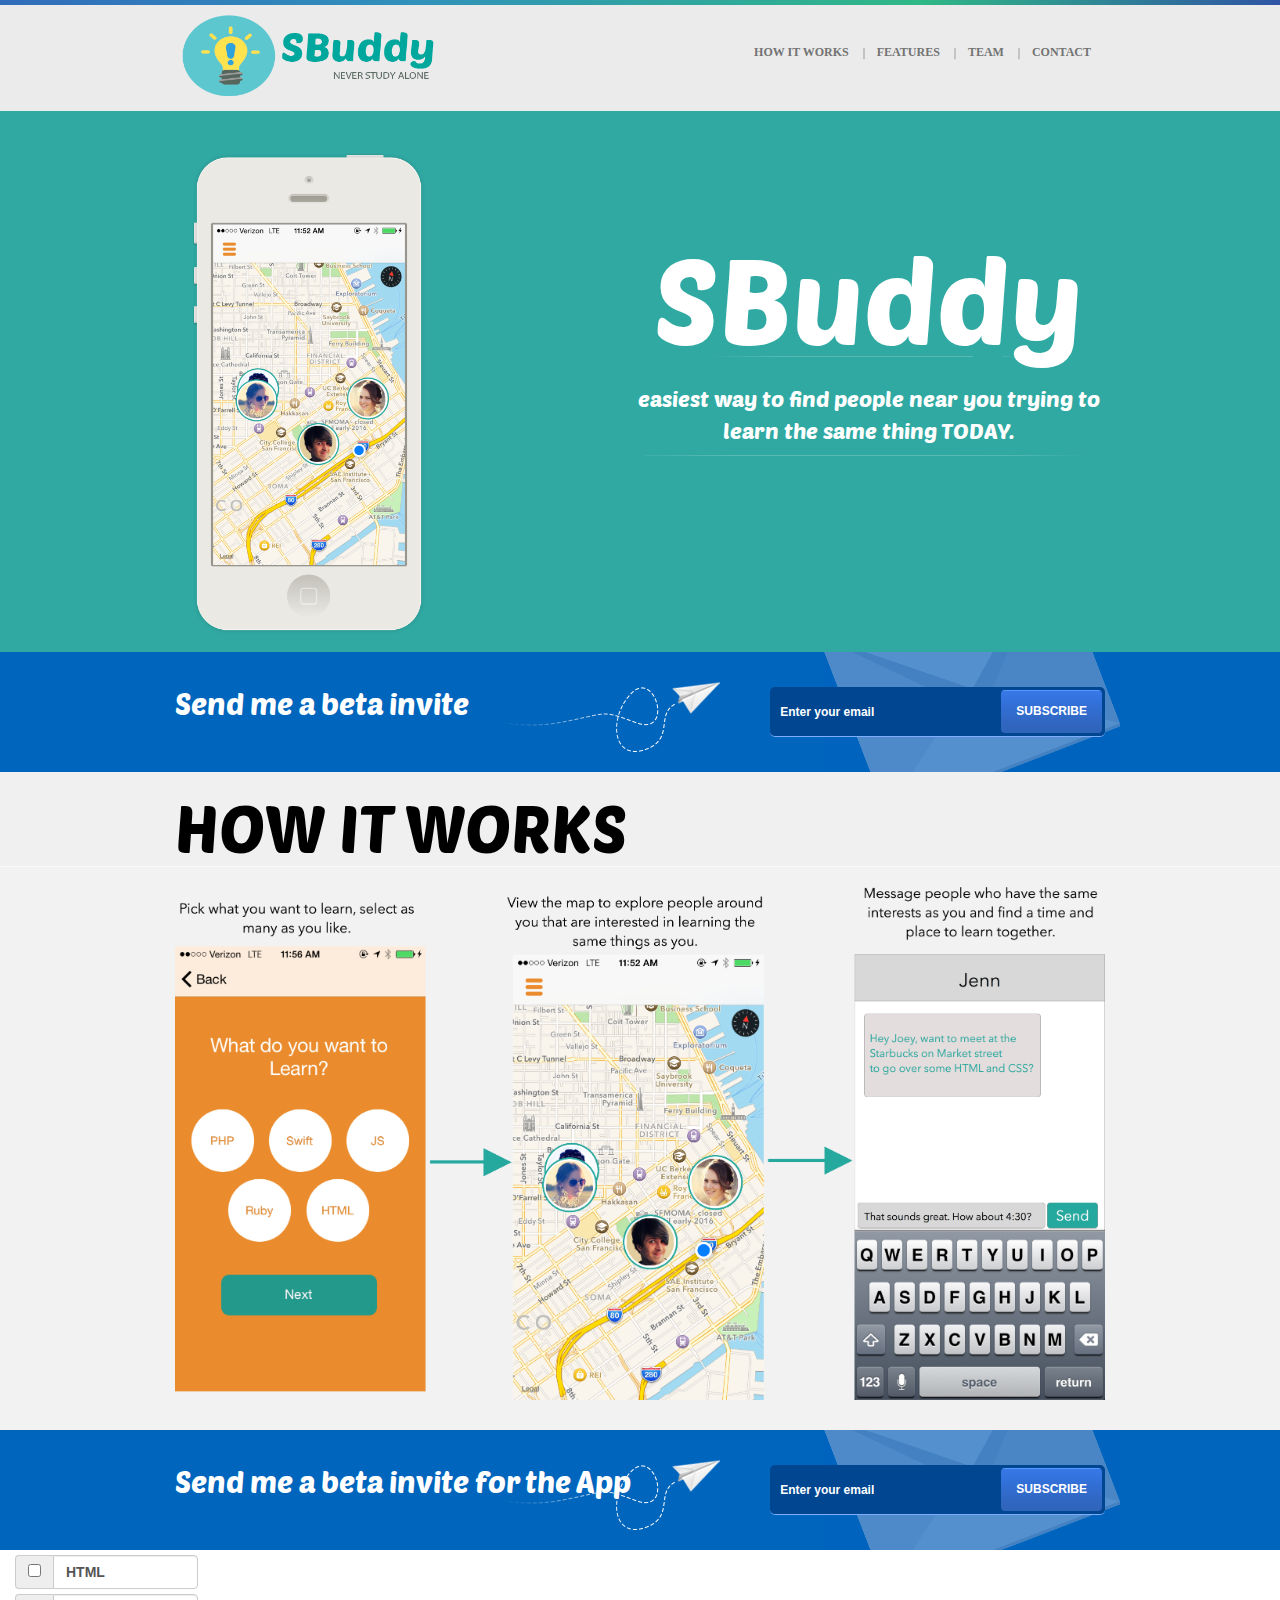
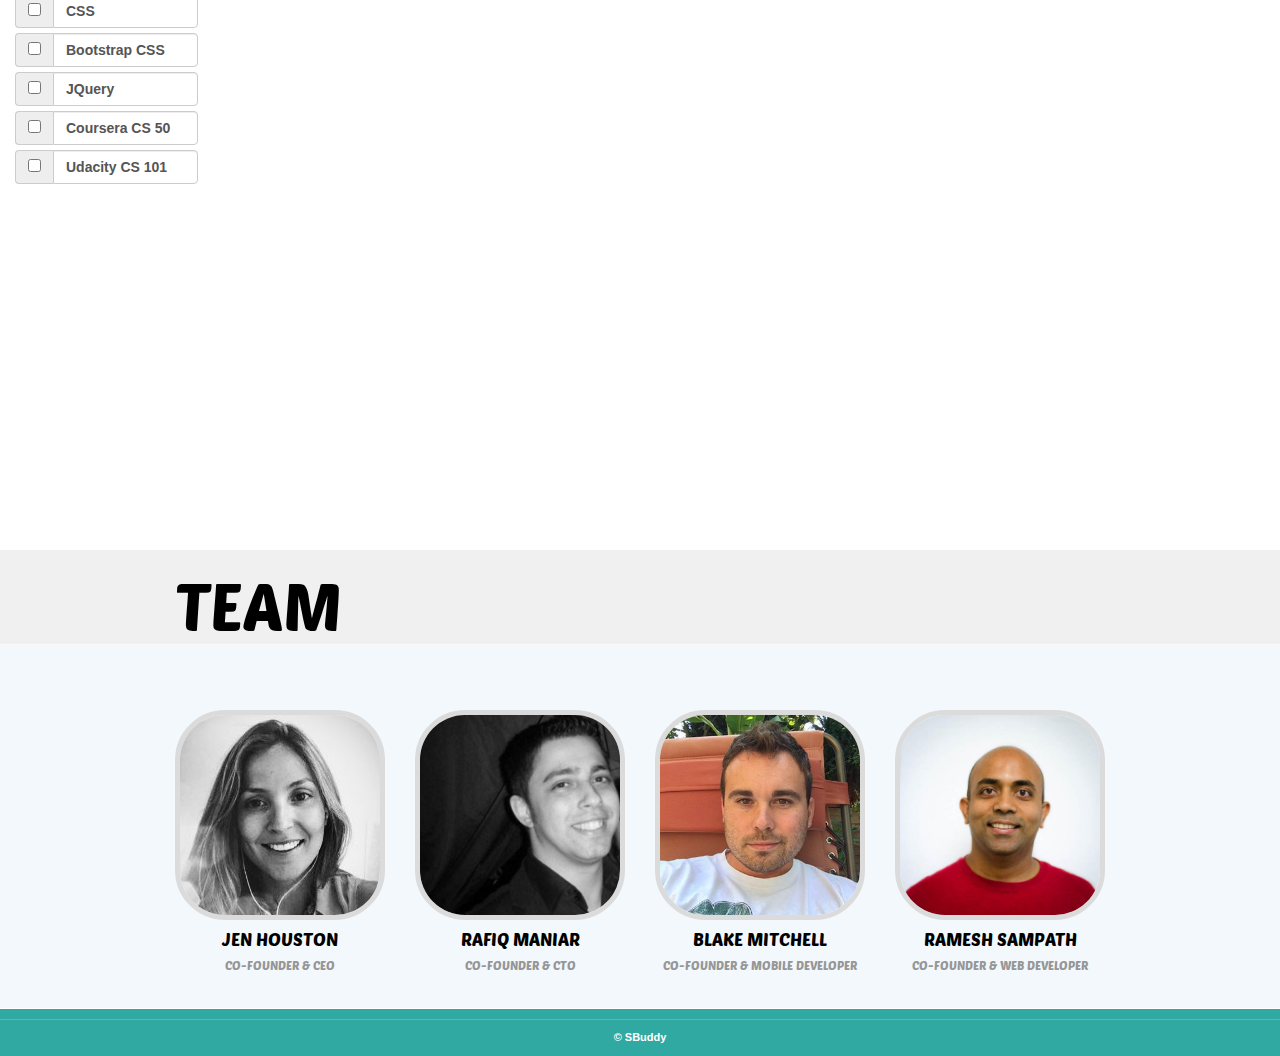
<file: index.html>
<!DOCTYPE html>
<html lang="en">
  <head>
    <meta charset="utf-8">
    <!--[if ie]><meta http-equiv="X-UA-Compatible" content="IE=edge" /><![endif]-->
    <meta name="viewport" content="width=device-width, initial-scale=1">
    <meta name="description" content="">
    <meta name="author" content="">
	<title>SBuddy | Never Study Alone</title>
    <!-- #CSS Links -->
	<link href="css/style.css" rel="stylesheet">
 	<link rel="stylesheet" href="http://cdn.leafletjs.com/leaflet-0.7.3/leaflet.css" />
 	<style>
 		#map { height: 600px;
 				width: 100%;}
		.input-group { margin-top: 5px;
			margin-bottom: 5px;}

		.logo-navbar {
			width: 300px;
			margin-top: 10px;
		}
 	</style>
    <!-- Just for debugging purposes. Don't actually copy this line! -->
    <!--[if lt IE 9]><script src="../../assets/js/ie8-responsive-file-warning.js"></script><![endif]-->
    <!-- HTML5 shim and Respond.js IE8 support of HTML5 elements and media queries -->
    <!--[if lt IE 9]>
      <script src="scripts/html5shiv.js"></script>
      <script src="scripts/respond.min.js"></script>
    <![endif]-->
  </head>

  <!--
	TABLE OF CONTENTS.
	Use search to find needed section.
	===================================================================
	|  01. #CSS Links                |  all CSS links and file paths  |
	|  02. #Body                     |  body tag                      |
	|  03. #Header                   |  header tag                    |
	|  04. #Page Content             |  page content                  |
	|  05. #Page Footer              |  page footer                   |
	|  06. #Plugins                  |  all scripts and plugins       |
	===================================================================
	-->

  <!-- #Body -->
  <body>
	<!-- #Header -->
  	<header>
		<div class="top-line">&nbsp;</div>
		<div class="navbg">
			<div class="container">
				<div class="row">
					<div class="col-md-12">
						<nav class="navigation-menu">
							<div class="navbar-wrapper">
							 	<div class="navbar navbar-inverse navbar-static-top" role="navigation">
								  <div class="navbar-header">
									  <button type="button" class="navbar-toggle" data-toggle="collapse" data-target=".navbar-collapse">
										<span class="sr-only">Toggle navigation</span>
										<span class="icon-bar"></span>
										<span class="icon-bar"></span>
										<span class="icon-bar"></span>
									  </button>
									</div>
									<div class="logo">
										<img src="images/sbuddy-logo-rect-550x165.png" class="img-responsive pull-left logo-navbar"/>
									</div>
									<div class="navbar-collapse collapse navmenu">
									  <ul class="nav navbar-nav pull-right ">
										<li class="first"><a href="#link-1">How it works</a></li>
										<li><a href="#link-2">Features</a></li>
										<li><a href="#link-3">Team</a></li>
										<li><a href="#link-4">Contact</a></li>
									  </ul>
									</div>
								</div>
							</div>
						</nav>
					</div>
				</div>
			</div>
		</div>
	</header>

	<!-- #Page Content -->
	<section>
		<!-- Carousel section starts here -->
			<div id="home-link"></div>
			<div id="myCarousel" class="carousel slide">
				<div class="carousel-inner">
					<div class="item active">
						<div class="container">
							<img src="images/Minimal-iPhone-Realism.png" alt="" class="cimage" />
							<div class="carousel-caption">
								<div class="slider-hd">SBuddy</div>
								<div class="slider-leadin">
									<span>Easiest way to find people near you trying to learn the same thing</span> Today.
								</div>
							</div>
						</div>
					</div>
				</div>
			</div>
		<!-- // Carousel section ends here -->
		<div class="box2">
			<div class="container">
				<div class="row">
					<div class="col-md-7 calloutbox2 calloutbox4-lft subscribe-arrow">
						<span class="helvetica-light">Send me a beta invite</span>
					</div>
					<div class="col-md-5 calloutbox2 calloutbox2-rgt submitinput">
						<div class="forms">
							<input type="text" id="submitemail1" value="Enter your email" class="submitemail" />
							<button type="submit" class="btn btn-default js-subsrcibe1">Subscribe</button>
						</div>
					</div>
				</div>
			</div>
		</div>
		<!-- How it section starts here -->
		<div id="link-1"></div>
		<div class="how-hd">
			<div class="container">
				<div class="black header-cont contenttxt">
					<span class="helvetica-light">How it Works</span>
				</div>
			</div>
		</div>
		<div class="how-main">
			<div class="container">
			<img src="images/walk_through_2x.png" />
			</div>
		</div>
		<!-- How it section ends here -->
		<!-- Callout box 2 starts here -->
		<div class="box2">
			<div class="container">
				<div class="row">
					<div class="col-md-7 calloutbox2 calloutbox4-lft subscribe-arrow">
						<span class="helvetica-light">Send me a beta invite for the App</span>
					</div>
					<div class="col-md-5 calloutbox2 calloutbox2-rgt submitinput">
						<div class="forms">
							<input type="text" id="submitemail2" value="Enter your email" class="submitemail" />
							<button type="submit" class="btn btn-default js-subsrcibe2">Subscribe</button>
						</div>
					</div>
				</div>
			</div>
		</div>
		<!-- // Callout box 2 ends here -->
		<div class="container-fluid">
			<div class="row">
				<div class="col-md-2">
				    <div class="input-group">
				      <span class="input-group-addon">
				        <input class="js-study-filter" type="checkbox" data-marker="study1">
				      </span>
				      <label type="text" class="form-control">HTML</label>
				    </div><!-- /input-group -->
				    <div class="input-group">
				      <span class="input-group-addon">
				        <input class="js-study-filter" type="checkbox" data-marker="study2">
				      </span>
				      <label type="text" class="form-control">CSS</label>
				    </div><!-- /input-group -->
				    <div class="input-group">
				      <span class="input-group-addon">
				        <input class="js-study-filter" type="checkbox" data-marker="study3">
				      </span>
				      <label type="text" class="form-control">Bootstrap CSS</label>
				    </div><!-- /input-group -->
				    <div class="input-group">
				      <span class="input-group-addon">
				        <input class="js-study-filter" type="checkbox" data-marker="study4">
				      </span>
				      <label type="text" class="form-control">JQuery</label>
				    </div><!-- /input-group -->
				    <div class="input-group">
				      <span class="input-group-addon">
				        <input class="js-study-filter" type="checkbox" data-marker="study5" >
				      </span>
				      <label type="text" class="form-control">Coursera CS 50</label>
				    </div><!-- /input-group -->
				    <div class="input-group">
				      <span class="input-group-addon">
				        <input class="js-study-filter" type="checkbox" data-marker="study6">
				      </span>
				      <label type="text" class="form-control">Udacity CS 101</label>
				    </div><!-- /input-group -->
				</div>
				<div class="col-md-10">
					<div id="map"></div>
				</div>
			</div>
		</div>
		<!-- Team section starts here -->
		<div id="link-3"></div>
		<div class="team-main">
			<div class="container">
				<div class="black header-cont contenttxt">
					<span class="helvetica-light">Team</span>
				</div>
			</div>
		</div>
		<div class="team-bg">
			<div class="container">
				<div class="row">
					<div class="team-members">
						<div class="col-md-3">
						<img class="user" src="images/jen.jpg" />
							<ul>
								<li class="username">
									<h4 class="black helvetica-bold">Jen Houston</h4><span class="helvetica-bold designation">Co-founder & CEO</span>
								</li>
							</ul>
						</div>

						<div class="col-md-3">
						<img class="user" src="images/rafiq.jpeg" />
							<ul>
								<li class="username">
									<h4 class="black helvetica-bold">Rafiq Maniar</h4><span class="helvetica-bold designation">Co-founder & CTO</span>
								</li>
							</ul>
						</div>
						<div class="col-md-3">
						<img class="user" src="images/blake.jpg" />
							<ul>
								<li class="username">
									<h4 class="black helvetica-bold">Blake Mitchell</h4><span class="helvetica-bold designation">Co-founder & Mobile Developer</span>
								</li>
							</ul>
						</div>
						<div class="col-md-3">
						<img class="user" src="images/ramesh_sampath.png" />
							<ul>
								<li class="username">
									<h4 class="black helvetica-bold">Ramesh Sampath</h4><span class="helvetica-bold designation">Co-founder & Web Developer</span>
								</li>
							</ul>
						</div>
					</div>
				</div>
			</div>
		</div>
		<!-- // Team section ends here -->
	</section>

	<!-- #Page Footer -->
	<footer>
		<div class="copyright text-center">
			<span>&copy; SBuddy</span>
		</div>
	</footer>

	<!-- #Plugins -->
	<script src="scripts/jquery.min.js"></script>
    <script src="scripts/bootstrap.min.js"></script>
	<script src="scripts/scroll.js"></script>
	<script src="scripts/custom.js"></script>
	<script src="scripts/jcarousel.responsive.js"></script>
	<script src="scripts/jquery.jcarousel.min.js"></script>
	<script src="scripts/bootstrap-carousel.js"></script>
	<script src="http://cdn.leafletjs.com/leaflet-0.7.3/leaflet.js"></script>
	<script>
      !function ($) {
        $(function(){
          // carousel demo
          $('#myCarousel').carousel()
        })
      }(window.jQuery)

      var map;
      var popup;
      var markers = {};
      var marker_data;

    	function get_data() {
			var marker_locs = {
				study1: [
					{loc: [37.7733,-122.4367], popup_msg: 'Starbucks @ 4pm'},
					{loc: [37.79934, -122.41539], popup_msg: 'Starbucks @ 7pm'}
				],
				study2: [
					{loc: [37.78781, -122.44989], popup_msg: 'Citizen Space @ 5pm'},
					{loc: [37.76664, -122.40063], popup_msg: 'Starbucks @ 7pm'}
				],
				study3: [
					{loc: [37.76909, -122.44886], popup_msg: 'Library @ Noon'},
					{loc: [37.76624, -122.43874], popup_msg: 'Starbucks @ 7pm'}
				],
				study4: [
					{loc: [37.78008, -122.44234], popup_msg: 'Hangouts @ 7pm'},
					{loc: [37.77886, -122.46345], popup_msg: 'Coffee house @ 7pm'}
				],
				study5: [
					{loc: [37.76976, -122.39307], popup_msg: 'Library @ 4pm'},
					{loc: [37.79975, -122.40217], popup_msg: 'Skype @ 7pm'},
					{loc: [37.76054, -122.40921], popup_msg: 'Starbucks @ 5pm'}
				],
				study6: [
					{loc: [37.77533, -122.46895], popup_msg: 'Co-work @ 4pm'},
					{loc: [37.75918, -122.43273], popup_msg: 'Hangouts @ 7pm'}
				]
			};
			return marker_locs;
    	}

      function init() {
         map = new L.Map('map', {
	      	zoom: 12,
	      	scrollWheelZoom: false
      	});
        popup = new L.Popup();
        var sf = new L.LatLng(37.7733,-122.4367);
        map.setView(sf, 13);


		// add an OpenStreetMap tile layer
		L.tileLayer('http://{s}.tile.osm.org/{z}/{x}/{y}.png', {
		    attribution: '&copy; <a href="http://osm.org/copyright">OpenStreetMap</a> contributors'
		}).addTo(map);
		markers.study1 = new L.FeatureGroup();
		markers.study2 = new L.FeatureGroup();
		markers.study3 = new L.FeatureGroup();
		markers.study4 = new L.FeatureGroup();
		markers.study5 = new L.FeatureGroup();
		markers.study6 = new L.FeatureGroup();

		// Add markers on the map
		marker_data = get_data();

		var add_layer_elem = function(data, elem) {
			console.log(data.loc, data.popup_msg);
			var marker = L.marker(data.loc);
			marker.bindPopup(data.popup_msg);
			console.log(elem);
			console.log(data);
			elem.addLayer(marker);
		};

		marker_data.study1.forEach(function(data) {
			add_layer_elem(data, markers.study1)
		});

		marker_data.study2.forEach(function(data) {
			add_layer_elem(data, markers.study2)
		});

		marker_data.study3.forEach(function(data) {
			add_layer_elem(data, markers.study3)
		});

		marker_data.study4.forEach(function(data) {
			add_layer_elem(data, markers.study4)
		});

		marker_data.study5.forEach(function(data) {
			add_layer_elem(data, markers.study5)
		});

		marker_data.study6.forEach(function(data) {
			add_layer_elem(data, markers.study6)
		});

        map.on('click', onMapClick);
      }
      //Listener function taking an event object
      function onMapClick(e) {
      	 //map click event object (e) has latlng property which is a location at which the click occured.
      	 console.log("You clicked the map at " + e.latlng.toString());
      }
	var set_markers = function() {
		var elem = this;
		var layer_data = $(this).data('marker');
		if (elem.checked) {
			map.addLayer(markers[layer_data]);
		} else {
			map.removeLayer(markers[layer_data]);
		}
	}
// add a marker in the given location, attach some popup content to it and open the popup
$(function() {
	init();
	$('.js-study-filter').click(set_markers);
})
    </script>
  </body>
</html>
</file>
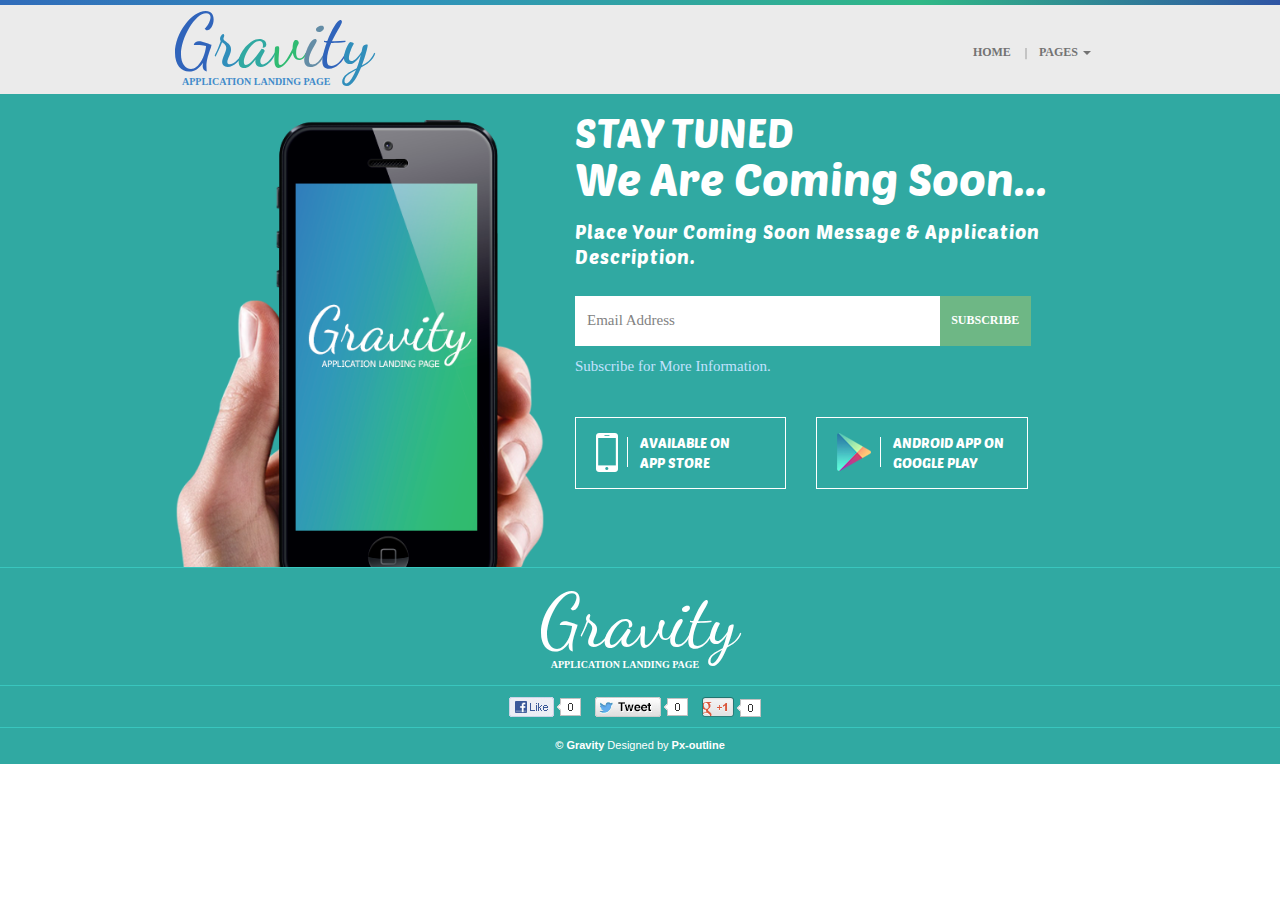
<file: coming-soon.html>
<!DOCTYPE html>
<html lang="en">
  <head>
    <meta charset="utf-8">
    <!--[if ie]><meta http-equiv="X-UA-Compatible" content="IE=edge" /><![endif]-->
    <meta name="viewport" content="width=device-width, initial-scale=1">
    <meta name="description" content="">
    <meta name="author" content="">
	<title>Gravity | Coming Soon</title>
    <!-- #CSS Links -->
	<link href="css/style.css" rel="stylesheet">
	
    <!-- Just for debugging purposes. Don't actually copy this line! -->
    <!--[if lt IE 9]><script src="../../assets/js/ie8-responsive-file-warning.js"></script><![endif]-->
    <!-- HTML5 shim and Respond.js IE8 support of HTML5 elements and media queries -->
    <!--[if lt IE 9]>
      <script src="scripts/html5shiv.js"></script>
      <script src="scripts/respond.min.js"></script>
    <![endif]-->
  </head>
  
  <!--
	TABLE OF CONTENTS.
	Use search to find needed section.
	===================================================================
	|  01. #CSS Links                |  all CSS links and file paths  |
	|  02. #Body                     |  body tag                      |
	|  03. #Page Content             |  page content                  |
	|  04. #Plugins                  |  all scripts and plugins       |
	===================================================================
	-->
	
  <!-- #Body -->
  <body>
	<!-- #Header -->
  	<header>
		<div class="top-line">&nbsp;</div>
		<div class="navbg">
			<div class="container">
				<div class="row">
					<div class="col-md-12">
						<nav class="navigation-menu">
							<div class="navbar-wrapper">
							 	<div class="navbar navbar-inverse navbar-static-top" role="navigation">
								  <div class="navbar-header">
									  <button type="button" class="navbar-toggle" data-toggle="collapse" data-target=".navbar-collapse">
										<span class="sr-only">Toggle navigation</span>
										<span class="icon-bar"></span>
										<span class="icon-bar"></span>
										<span class="icon-bar"></span>
									  </button>
									</div>
									<div class="logo">
										<h1><a href="index.html"><span class="txtcolor1">G</span><span class="txtcolor2">r</span><span class="txtcolor3">a</span><span class="txtcolor4">v</span><span class="txtcolor5">i</span><span class="txtcolor1">t</span><span class="txtcolor2">y</span><br /><span class="logo-txt-top">Application Landing Page</span></a></h1>
									</div>
									<div class="navbar-collapse collapse navmenu">
									  <ul class="nav navbar-nav pull-right ">
										<li class="first"><a href="index.html">Home</a></li>
										<li class="dropdown">
										  <a href="javascript:void(0)" class="dropdown-toggle" data-toggle="dropdown">Pages <b class="caret"></b></a>
										  <ul class="dropdown-menu">
											<li><a href="shortcode.html">Short Code</a></li>
											<li><a href="coming-soon.html">Coming Soon</a></li>
											<li><a href="404.html" class="last">404</a></li>
										  </ul>
										</li>
									  </ul>
									</div>
								</div>
							</div>
						</nav>
					</div>
				</div>
			</div>
		</div>
	</header>
	
  	<!-- #Page Content  -->
	<div class="comingsoon-bg">
		<div class="container">
			<div class="row">
				<div class="col-md-5"><img src="images/slider-phone.png" alt="" class="banner-img" /></div>
				<div class="col-md-7 comingsoon-txt">
					<h2>Stay tuned</h2>
					<h3>We Are Coming Soon...</h3>
					<h4>Place Your Coming Soon Message &amp; Application Description.</h4>
					<div class="subscribe-form">
						<div class="subscribe-input">
							<input type="text" id="semail" value="Email Address" />
						</div>
						<div class="subscribe-btn">
							<input type="button" value="Subscribe" />
						</div>
						<div class="subscribe-txt">Subscribe for More Information.</div><div class="clearfix"></div>
					</div>
					<div class="appboxes">
						<div class="appstore-box">
							<div class="appstore-icon"><img src="images/appstore-icon.png" alt="" /></div>
							<div class="appstore-cont">
								Available on App Store
							</div>
						</div>
						<div class="google-box">
							<div class="google-icon"><img src="images/google_play.png" alt="" /></div>
							<div class="google-cont">
								Android App on Google Play
							</div>
						</div>
					</div>
				</div>
			</div>
		</div>
	</div>
	
	<!-- #Page Footer -->
	<footer class="comingsoon-footer">
		<div class="container text-center">
			<div class="footer-log white">Gravity <br /><span class="logo-txt">Application Landing Page</span></div>
		</div>
		<div class="social-icons text-center">
			<img src="images/FB-icon.png" alt="" /> 
			<img src="images/tweet-icon.png" alt="" /> 
			<img src="images/google-icon.png" alt="" />
		</div>
		<div class="copyright text-center">
			<span>&copy; Gravity</span> Designed by <span>Px-outline</span>
		</div>
	</footer>
	
	<!-- #Plugins -->
	<script src="scripts/jquery.min.js"></script>
    <script src="scripts/bootstrap.min.js"></script>
	<script src="scripts/scroll.js"></script>
	<script src="scripts/custom.js"></script>
  </body>
</html>
</file>
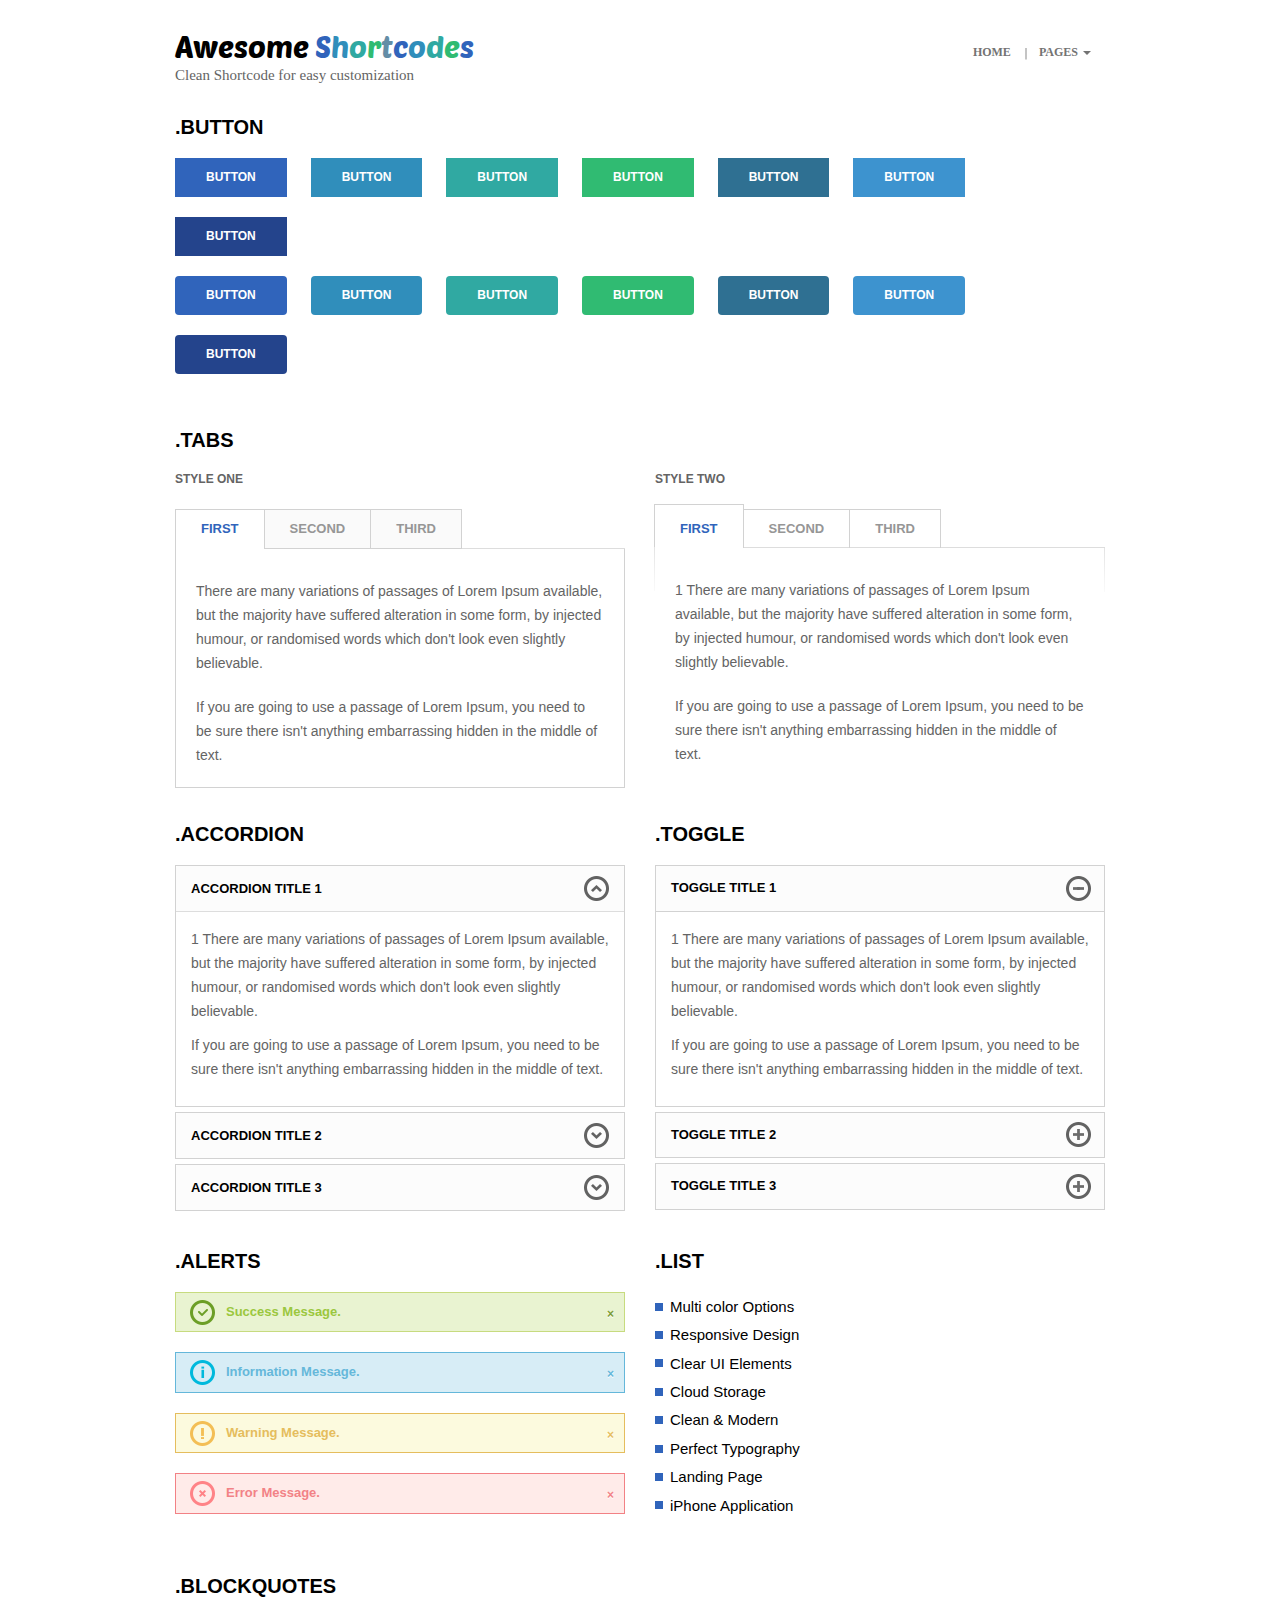
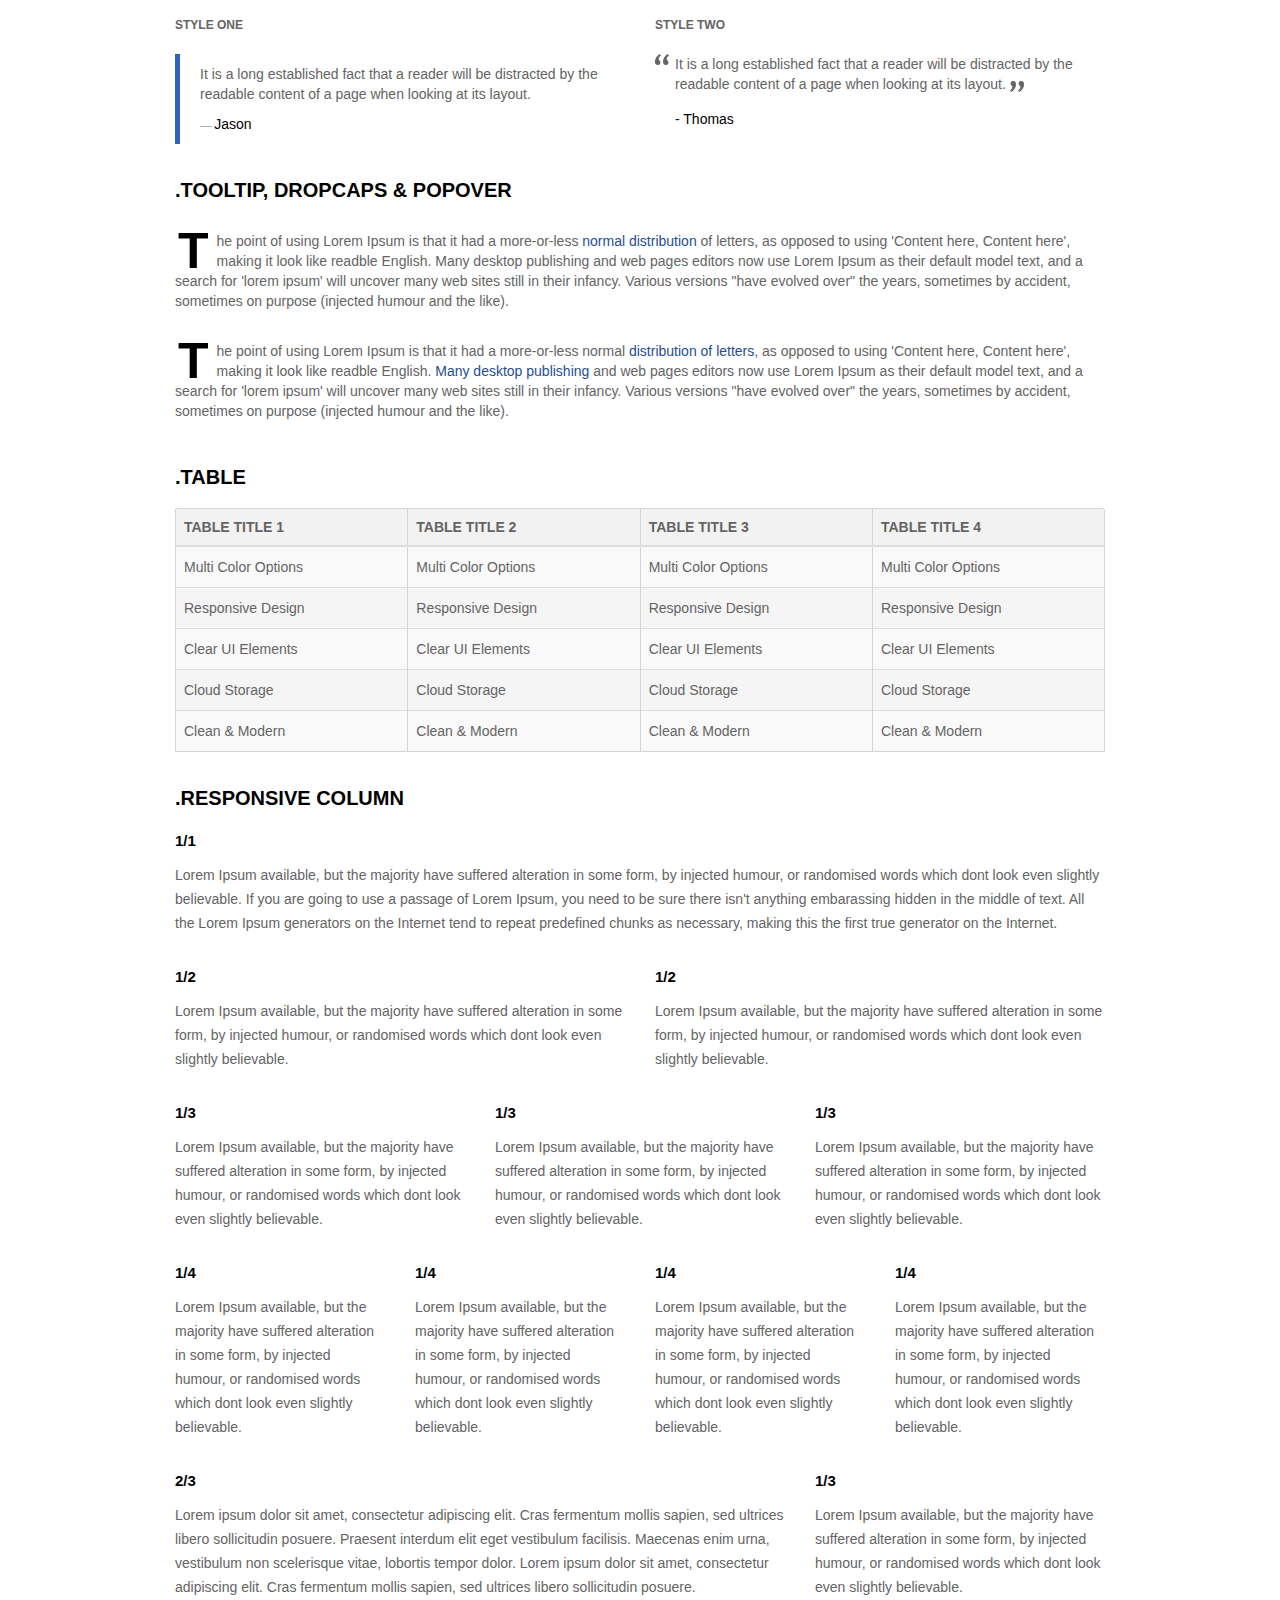
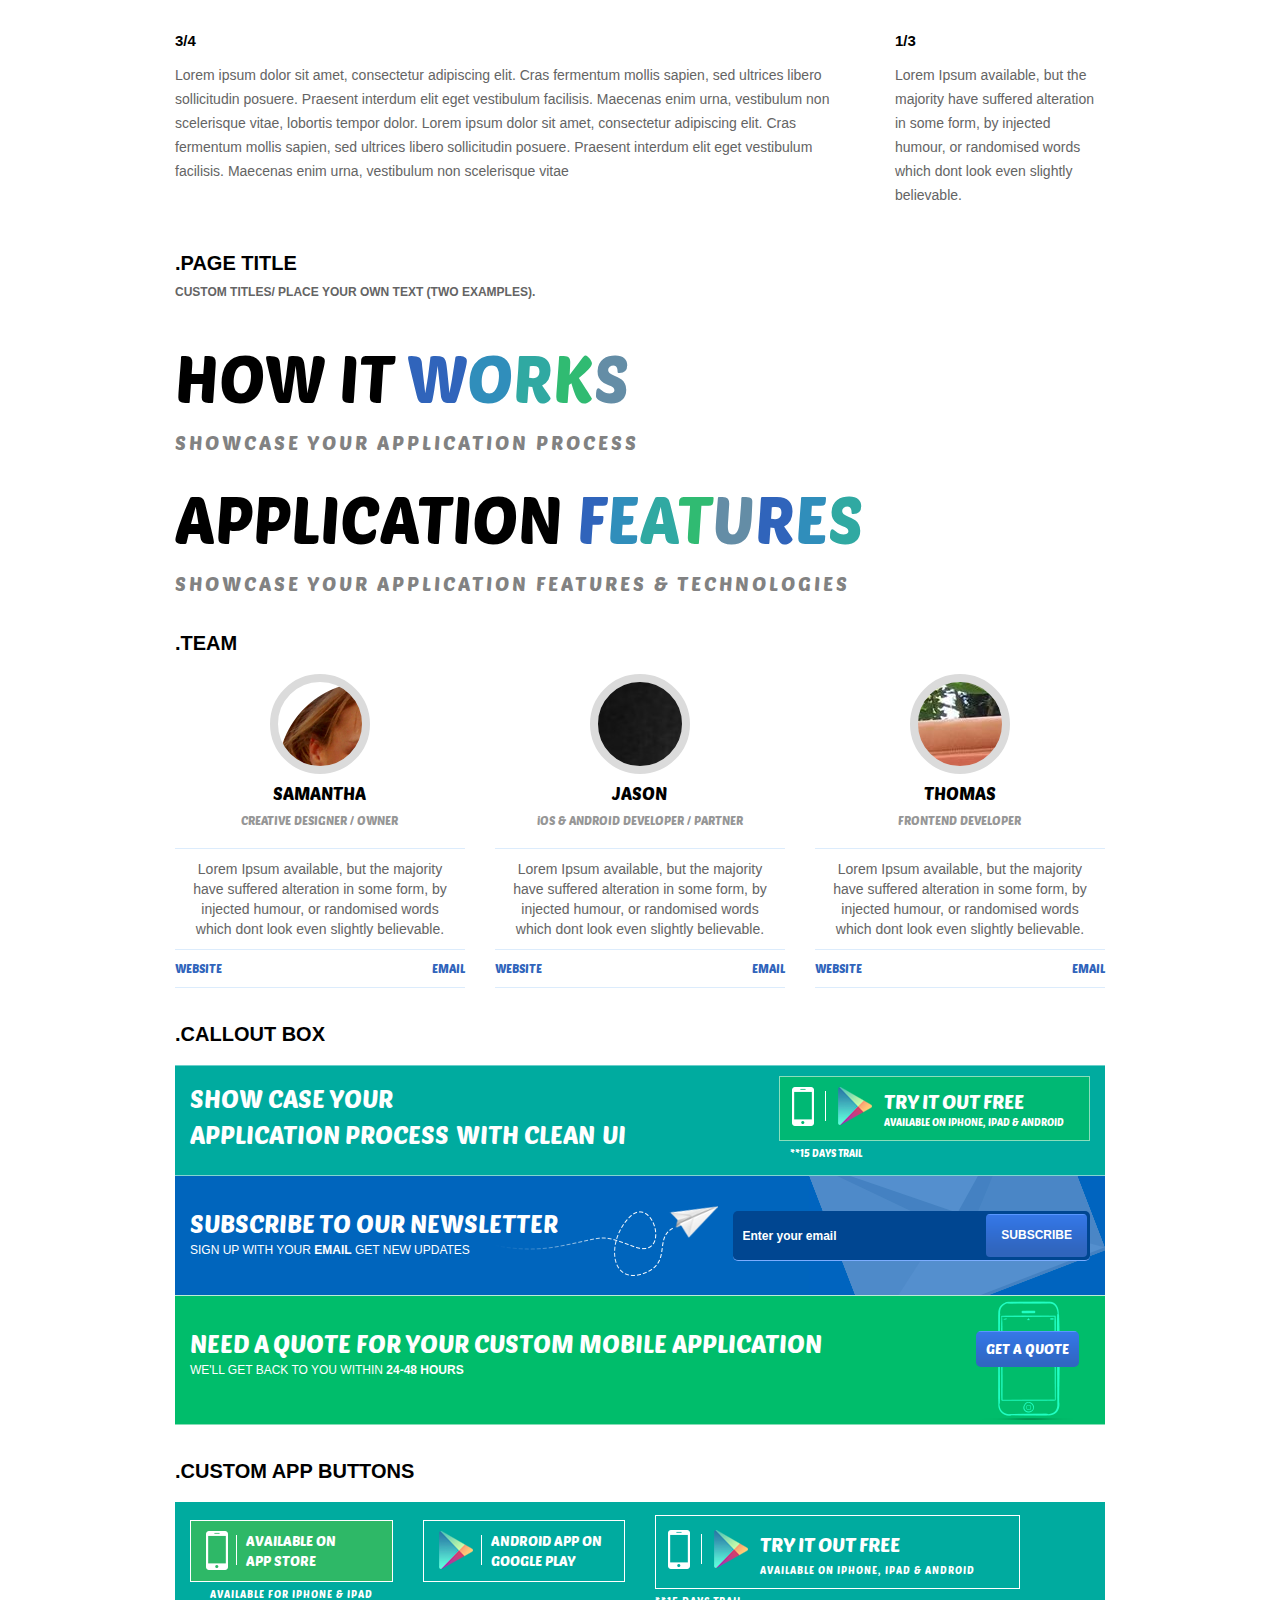
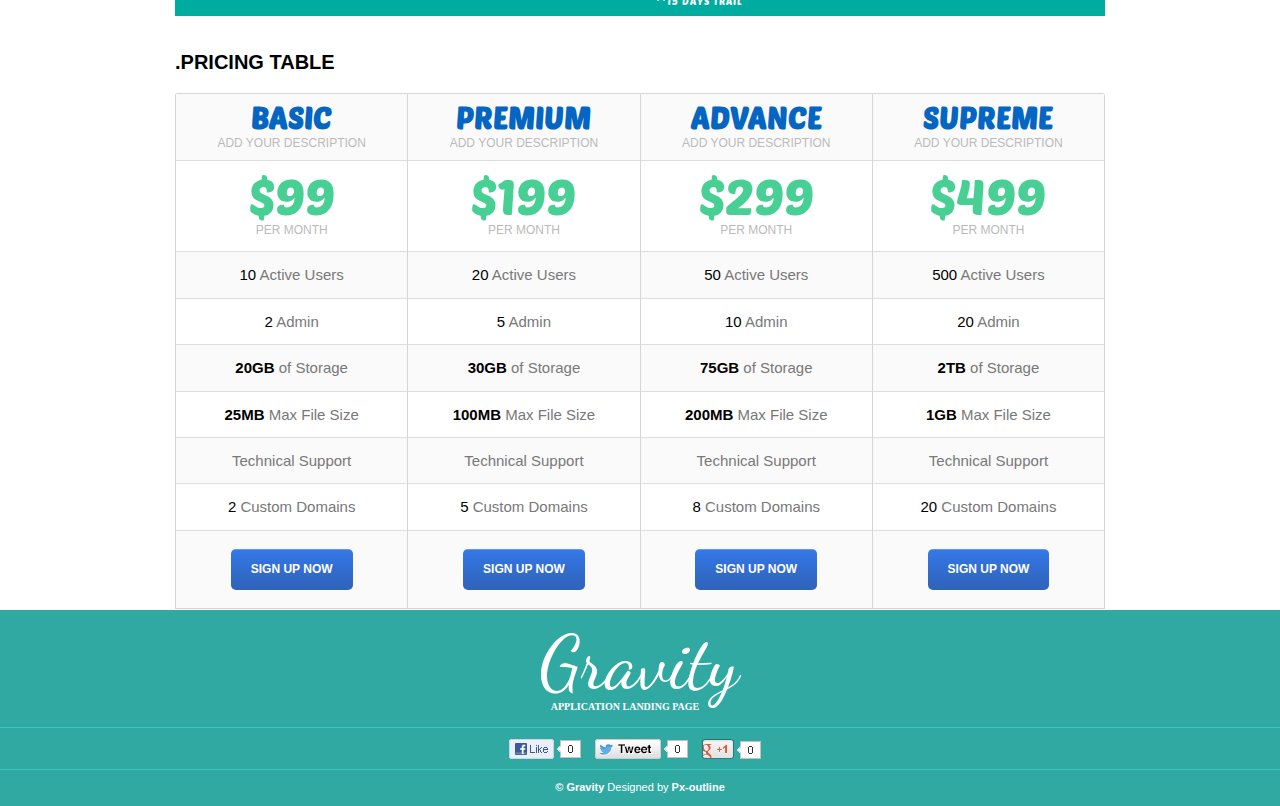
<file: shortcode.html>
<!DOCTYPE html>
<html lang="en">
  <head>
    <meta charset="utf-8">
    <!--[if ie]><meta http-equiv="X-UA-Compatible" content="IE=edge" /><![endif]-->
    <meta name="viewport" content="width=device-width, initial-scale=1">
    <meta name="description" content="">
    <meta name="author" content="">
	<title>Gravity | ShortCode</title>
    <!-- #CSS Links -->
	<link href="css/style.css" rel="stylesheet">
	
    <!-- Just for debugging purposes. Don't actually copy this line! -->
    <!--[if lt IE 9]><script src="../../assets/js/ie8-responsive-file-warning.js"></script><![endif]-->
    <!-- HTML5 shim and Respond.js IE8 support of HTML5 elements and media queries -->
    <!--[if lt IE 9]>
      <script src="scripts/html5shiv.js"></script>
      <script src="scripts/respond.min.js"></script>
    <![endif]-->
  </head>
  
  <!--
	TABLE OF CONTENTS.
	Use search to find needed section.
	===================================================================
	|  01. #CSS Links                |  all CSS links and file paths  |
	|  02. #Body                     |  body tag                      |
	|  03. #Header                   |  header tag                    |
	|  04. #Page Content             |  page content                  |
	|  05. #Page Footer              |  page footer                   |
	|  06. #Plugins                  |  all scripts and plugins       |
	===================================================================
	-->
	
  <!-- #Body -->
  <body>
	<!-- #Header -->
	<header>
		<div>
			<div class="container">
				<div class="row">
					<div class="col-md-12">
						<nav class="navigation-menu">
							<div class="navbar-wrapper">
							 	<div class="navbar navbar-inverse navbar-static-top shortcode-nav" role="navigation">
								  <div class="navbar-header">
									  <button type="button" class="navbar-toggle" data-toggle="collapse" data-target=".navbar-collapse">
										<span class="sr-only">Toggle navigation</span>
										<span class="icon-bar"></span>
										<span class="icon-bar"></span>
										<span class="icon-bar"></span>
									  </button>
									</div>
									<div class="shortcode-main">
										<div class="black">
											<span class="helvetica-light">Awesome </span>
											<span class="helvetica-bold"><span class="txtcolor1">S</span><span class="txtcolor2">h</span><span class="txtcolor3">o</span><span class="txtcolor4">r</span><span class="txtcolor5">t</span><span class="txtcolor1">c</span><span class="txtcolor2">o</span><span class="txtcolor3">d</span><span class="txtcolor4">e</span><span class="txtcolor1">s</span></span>
										</div>
										<div class="custom-text">Clean Shortcode for easy customization</div>
									</div>
									<div class="navbar-collapse collapse navmenu">
									  <ul class="nav navbar-nav pull-right ">
										<li class="first"><a href="index.html">Home</a></li>
										<li class="dropdown">
										  <a href="javascript:void(0)" class="dropdown-toggle" data-toggle="dropdown">Pages <b class="caret"></b></a>
										  <ul class="dropdown-menu">
											<li><a href="shortcode.html">Short Code</a></li>
											<li><a href="coming-soon.html">Coming Soon</a></li>
											<li><a href="404.html" class="last">404</a></li>
										  </ul>
										</li>
									  </ul>
									</div>
								</div>
							</div>
						</nav>
					</div>
				</div>
			</div>
		</div>
	</header>
	
	<!-- #Page Content -->
	<section class="nogap">
		<!-- Buttons Section start here... -->
		<div class="container">
			<div class="button-main">
				<h3 class="section-header">.button</h3>
				<div>
					<button type="button" class="btn btn-square buttonclr1">button</button>
					<button type="button" class="btn btn-square buttonclr2">button</button>
					<button type="button" class="btn btn-square buttonclr3">button</button>
					<button type="button" class="btn btn-square buttonclr4">button</button>
					<button type="button" class="btn btn-square buttonclr5">button</button>
					<button type="button" class="btn btn-square buttonclr6">button</button>
					<button type="button" class="btn btn-square buttonclr7">button</button>
				</div>
				<div>
					<button type="button" class="btn btn-normal buttonclr1">button</button>
					<button type="button" class="btn btn-normal buttonclr2">button</button>
					<button type="button" class="btn btn-normal buttonclr3">button</button>
					<button type="button" class="btn btn-normal buttonclr4">button</button>
					<button type="button" class="btn btn-normal buttonclr5">button</button>
					<button type="button" class="btn btn-normal buttonclr6">button</button>
					<button type="button" class="btn btn-normal buttonclr7">button</button>
				</div>
			</div>
		</div>
		<!-- //Buttons Section ends here... -->
		
		<!-- Tabs Section start here... -->
		<div class="container">
			<div class="row section-gap">
				<div class="col-md-6">
					<h3 class="section-header">.tabs</h3>
					<div class="section-sub-hd">style one</div>
					<!-- Tabs Option 1 starts here... -->
					<div class="tab-main with-border">
						<ul class="nav nav-tabs" role="tablist">
						  <li class="active first"><a href="#home" role="tab" data-toggle="tab">FIRST</a></li>
						  <li><a href="#profile" role="tab" data-toggle="tab">SECOND</a></li>
						  <li><a href="#messages" role="tab" data-toggle="tab">THIRD</a></li>
						</ul>
						<div class="tab-content">
						  <div class="tab-pane active" id="home">
							<p>There are many variations of passages of Lorem Ipsum available, but the majority have suffered alteration in some form, by injected humour, or randomised words which don't look even slightly believable.</p>
							<p>If you are going to use a passage of Lorem Ipsum, you need to be sure there isn't anything embarrassing hidden in the middle of text.</p>
						  </div>
						  <div class="tab-pane" id="profile">
							<p>There are many variations of passages of Lorem Ipsum available, but the majority have suffered alteration in some form, by injected humour, or randomised words which don't look even slightly believable.</p>
							<p>If you are going to use a passage of Lorem Ipsum, you need to be sure there isn't anything embarrassing hidden in the middle of text.</p>
						  </div>
						  <div class="tab-pane" id="messages">
							<p>There are many variations of passages of Lorem Ipsum available, but the majority have suffered alteration in some form, by injected humour, or randomised words which don't look even slightly believable.</p>
							<p>If you are going to use a passage of Lorem Ipsum, you need to be sure there isn't anything embarrassing hidden in the middle of text.</p>
						  </div>
						</div>
					</div>
					<!-- //Tabs Option 1 ends here... -->
				</div>
				<div class="col-md-6">
					<h3 class="section-header">&nbsp;</h3>
					<div class="section-sub-hd">style two</div>
					<!-- Tabs Option 2 starts here... -->
					<div class="tab-main without-border">
						<ul class="nav nav-tabs" role="tablist">
						  <li class="active first "><a href="#home1" role="tab" data-toggle="tab">FIRST</a></li>
						  <li><a href="#profile1" role="tab" data-toggle="tab">SECOND</a></li>
						  <li><a href="#messages1" role="tab" data-toggle="tab">THIRD</a></li>
						</ul>
						<div class="tab-content tab-line-rgt">
							<span class="tab-line-lft">&nbsp;</span>
						  <div class="tab-pane active" id="home1">
							<p>1 There are many variations of passages of Lorem Ipsum available, but the majority have suffered alteration in some form, by injected humour, or randomised words which don't look even slightly believable.</p>
							<p>If you are going to use a passage of Lorem Ipsum, you need to be sure there isn't anything embarrassing hidden in the middle of text.</p>
						  </div>
						  <div class="tab-pane" id="profile1">
							<p>2 There are many variations of passages of Lorem Ipsum available, but the majority have suffered alteration in some form, by injected humour, or randomised words which don't look even slightly believable.</p>
							<p>If you are going to use a passage of Lorem Ipsum, you need to be sure there isn't anything embarrassing hidden in the middle of text.</p>
						  </div>
						  <div class="tab-pane" id="messages1">
							<p>3 There are many variations of passages of Lorem Ipsum available, but the majority have suffered alteration in some form, by injected humour, or randomised words which don't look even slightly believable.</p>
							<p>If you are going to use a passage of Lorem Ipsum, you need to be sure there isn't anything embarrassing hidden in the middle of text.</p>
						  </div>
						</div>
					</div>
					<!-- //Tabs Option 2 ends here... -->
				</div>
			</div>
		</div>
		<!-- //Tabs Section ends here... -->
		
		<div class="container">
			<div class="row">
				<!-- Accordion Section starts here... -->
				<div class="col-md-6 section-gap">
					<h3 class="section-header">.Accordion</h3>
					<div class="panel-group" id="accordion">
					  <div class="panel panel-default">
						<div class="panel-heading">
						  <h4 class="panel-title">
							<a data-toggle="collapse" data-parent="#accordion" href="#collapseOne" class="active">Accordion title 1</a>
						  </h4>
						</div>
						<div id="collapseOne" class="panel-collapse collapse in">
						  <div class="panel-body">
							<p>1 There are many variations of passages of Lorem Ipsum available, but the majority have suffered alteration in some form, by injected humour, or randomised words which don't look even slightly believable.</p>
							<p>If you are going to use a passage of Lorem Ipsum, you need to be sure there isn't anything embarrassing hidden in the middle of text.</p>
						  </div>
						</div>
					  </div>
					  <div class="panel panel-default">
						<div class="panel-heading">
						  <h4 class="panel-title">
							<a data-toggle="collapse" data-parent="#accordion" href="#collapseTwo">Accordion title 2</a>
						  </h4>
						</div>
						<div id="collapseTwo" class="panel-collapse collapse">
						  <div class="panel-body">
							<p>2 There are many variations of passages of Lorem Ipsum available, but the majority have suffered alteration in some form, by injected humour, or randomised words which don't look even slightly believable.</p>
							<p>If you are going to use a passage of Lorem Ipsum, you need to be sure there isn't anything embarrassing hidden in the middle of text.</p>
						  </div>
						</div>
					  </div>
					  <div class="panel panel-default">
						<div class="panel-heading">
						  <h4 class="panel-title">
							<a data-toggle="collapse" data-parent="#accordion" href="#collapseThree">Accordion title 3</a>
						  </h4>
						</div>
						<div id="collapseThree" class="panel-collapse collapse">
						  <div class="panel-body">
							<p>3 There are many variations of passages of Lorem Ipsum available, but the majority have suffered alteration in some form, by injected humour, or randomised words which don't look even slightly believable.</p>
							<p>If you are going to use a passage of Lorem Ipsum, you need to be sure there isn't anything embarrassing hidden in the middle of text.</p>
						  </div>
						</div>
					  </div>
					</div>
				</div>
				<!-- // Accordion Section ends here... -->
				
				<!-- Toggle Section starts here... -->
				<div class="col-md-6 section-gap">
					<h3 class="section-header">.Toggle</h3>
					<div class="toggle">
						<ul>
							<li class="collapse-group">
								<a class="toggle-btn active" href="#">Toggle Title 1</a>
								<div class="collapse toggle-cont">
									<p>1 There are many variations of passages of Lorem Ipsum available, but the majority have suffered alteration in some form, by injected humour, or randomised words which don't look even slightly believable.</p>
									<p>If you are going to use a passage of Lorem Ipsum, you need to be sure there isn't anything embarrassing hidden in the middle of text.</p>
								</div>
							</li>
							<li class="collapse-group">
								<a class="toggle-btn" href="#">Toggle Title 2</a>
								<div class="collapse toggle-cont">
									<p>2 There are many variations of passages of Lorem Ipsum available, but the majority have suffered alteration in some form, by injected humour, or randomised words which don't look even slightly believable.</p>
									<p>If you are going to use a passage of Lorem Ipsum, you need to be sure there isn't anything embarrassing hidden in the middle of text.</p>
								</div>
							</li>
							<li class="collapse-group">
								<a class="toggle-btn" href="#">Toggle Title 3</a>
								<div class="collapse toggle-cont">
									<p>3 There are many variations of passages of Lorem Ipsum available, but the majority have suffered alteration in some form, by injected humour, or randomised words which don't look even slightly believable.</p>
									<p>If you are going to use a passage of Lorem Ipsum, you need to be sure there isn't anything embarrassing hidden in the middle of text.</p>
								</div>
							</li>
						</ul>
					</div>
				</div>
				<!-- // Toggle Section ends here... -->
			</div>
		</div>
		
		<div class="container">
			<div class="row">
				<!-- Alerts Section starts here... -->
				<div class="col-md-6 section-gap">
					<h3 class="section-header">.Alerts</h3>
					<div>
						<div class="alert alert-success">
							<strong>Success Message.</strong> <button type="button" class="close" data-dismiss="alert"><span aria-hidden="true">&times;</span><span class="sr-only">Close</span></button>
						</div>
						<div class="alert alert-info">
							<strong>Information Message.</strong> <button type="button" class="close" data-dismiss="alert"><span aria-hidden="true">&times;</span><span class="sr-only">Close</span></button>
						</div>
						<div class="alert alert-warning">
							<strong>Warning Message.</strong> <button type="button" class="close" data-dismiss="alert"><span aria-hidden="true">&times;</span><span class="sr-only">Close</span></button>
						</div>
						<div class="alert alert-error last">
							<strong>Error Message.</strong> <button type="button" class="close" data-dismiss="alert"><span aria-hidden="true">&times;</span><span class="sr-only">Close</span></button>
						</div>
					</div>
				</div>
				<!-- // Alerts Section ends here... -->
				
				<!-- List Section starts here... -->
				<div class="col-md-6 section-gap">
					<h3 class="section-header">.List</h3>
					<ul class="list-group">
						<li class="list-group-item">Multi color Options</li>
						<li class="list-group-item">Responsive Design</li>
						<li class="list-group-item">Clear UI Elements</li>
						<li class="list-group-item">Cloud Storage</li>
						<li class="list-group-item">Clean & Modern</li>
						<li class="list-group-item">Perfect Typography</li>
						<li class="list-group-item">Landing Page</li>
						<li class="list-group-item">iPhone Application</li>
					</ul>
				</div>
				<!-- // List Section ends here... -->
			</div>
		</div>
		
		<div class="container">
			<div class="row">
				<div class="col-md-6 section-gap">
					<h3 class="section-header">.blockquotes</h3>
					<div class="section-sub-hd">style one</div>
					<blockquote>
						<p>It is a long established fact that a reader will be distracted by the readable content of a page when looking at its layout.</p>
						<small><cite>Jason</cite></small>
					</blockquote>
				</div>
				<div class="col-md-6 section-gap">
					<h3 class="section-header">&nbsp;</h3>
					<div class="section-sub-hd">style Two</div>
					<div class="quotes">
						It is a long established fact that a reader will be distracted by the readable content of a page when looking at its layout. <span>&nbsp;</span>
						<div class="author">- Thomas</div>
					</div>
				</div>
			</div>
		</div>
		
		<div class="container tooltip-link">
			<!-- Tooltip, Dropcaps & Popover Section starts here... -->
			<h3 class="section-header">.TOOLTIP, DROPCAPS &#38; POPOVER</h3>
			<p><span class="firstcharacter">T</span>he point of using Lorem Ipsum is that it had a more-or-less <a href="javascript:void(0)" data-original-title="Tooltip" data-placement="bottom" data-toggle="tooltip" class="tooltip1">normal distribution</a> of letters, as opposed to using 'Content here, Content here', making it look like readble English. Many desktop publishing and web pages editors now use Lorem Ipsum as their default model text, and a search for 'lorem ipsum' will uncover many web sites still in their infancy. Various versions "have evolved over" the years, sometimes by accident, sometimes on purpose (injected humour and the like).</p>
			<p><span class="firstcharacter">T</span>he point of using Lorem Ipsum is that it had a more-or-less normal <a href="javascript:void(0)" data-original-title="Tooltip" data-placement="top" data-toggle="tooltip" class="tooltip1">distribution of letters</a>, as opposed to using 'Content here, Content here', making it look like readble English. <a href="javascript:void(0)" data-toggle="popover" class="popover-option" title="Popover title" data-content="A larger popover to demonstrate the max-width of the Bootstrap popover.">Many desktop publishing</a> and web pages editors now use Lorem Ipsum as their default model text, and a search for 'lorem ipsum' will uncover many web sites still in their infancy. Various versions "have evolved over" the years, sometimes by accident, sometimes on purpose (injected humour and the like).</p>
			<!-- // Tooltip, Dropcaps & Popover Section ends here... -->
		</div>
		
		<div class="container table-main">
			<!-- Table Section starts here... -->
			<h3 class="section-header">.Table</h3>
			<div class="table-responsive">
				<table class="table">
					<thead>
						<tr>
							<th>Table Title 1</th>
							<th>Table Title 2</th>
							<th>Table Title 3</th>
							<th>Table Title 4</th>
						</tr>
					</thead>
					<tbody>
						<tr>
							<td>Multi Color Options</td>
							<td>Multi Color Options</td>
							<td>Multi Color Options</td>
							<td>Multi Color Options</td>
						</tr>
						<tr>
							<td>Responsive Design</td>
							<td>Responsive Design</td>
							<td>Responsive Design</td>
							<td>Responsive Design</td>
						</tr>
						<tr>
							<td>Clear UI Elements</td>
							<td>Clear UI Elements</td>
							<td>Clear UI Elements</td>
							<td>Clear UI Elements</td>
						</tr>
						<tr>
							<td>Cloud Storage</td>
							<td>Cloud Storage</td>
							<td>Cloud Storage</td>
							<td>Cloud Storage</td>
						</tr>
						<tr>
							<td>Clean &amp; Modern</td>
							<td>Clean &amp; Modern</td>
							<td>Clean &amp; Modern</td>
							<td>Clean &amp; Modern</td>
						</tr>
					</tbody>
				</table>
			</div>
			<!-- // Table Section ends here... -->
		</div>
		
		<!-- Responsive Column Section start here... -->
		<div class="container">
			<div class="row grid-column">
				<div class="col-md-12 mrgtp35">
					<h3 class="section-header">.Responsive Column</h3>
				</div>
				<div class="col-md-12">
					<p class="responsive-subhd">1/1</p>
					<p>Lorem Ipsum available, but the majority have suffered alteration in some form, by injected humour, or randomised words which dont look even slightly believable. If you are going to use a passage of Lorem Ipsum, you need to be sure there isn't anything embarassing hidden in the middle of text. All the Lorem Ipsum generators on the Internet tend to repeat predefined chunks as necessary, making this the first true generator on the Internet.</p>
				</div>
				<div class="col-md-6 resp-cont">
					<p class="responsive-subhd">1/2</p>
					<p>Lorem Ipsum available, but the majority have suffered alteration in some form, by injected humour, or randomised words which dont look even slightly believable.</p>
				</div>
				<div class="col-md-6 resp-cont">
					<p class="responsive-subhd">1/2</p>
					<p>Lorem Ipsum available, but the majority have suffered alteration in some form, by injected humour, or randomised words which dont look even slightly believable.</p>
				</div>
				<div class="col-md-4 resp-cont">
					<p class="responsive-subhd">1/3</p>
					<p>Lorem Ipsum available, but the majority have suffered alteration in some form, by injected humour, or randomised words which dont look even slightly believable.</p>
				</div>
				<div class="col-md-4 resp-cont">
					<p class="responsive-subhd">1/3</p>
					<p>Lorem Ipsum available, but the majority have suffered alteration in some form, by injected humour, or randomised words which dont look even slightly believable.</p>
				</div>
				<div class="col-md-4 resp-cont">
					<p class="responsive-subhd">1/3</p>
					<p>Lorem Ipsum available, but the majority have suffered alteration in some form, by injected humour, or randomised words which dont look even slightly believable.</p>
				</div>
				<div class="col-md-3 resp-cont">
					<p class="responsive-subhd">1/4</p>
					<p>Lorem Ipsum available, but the majority have suffered alteration in some form, by injected humour, or randomised words which dont look even slightly believable.</p>
				</div>
				<div class="col-md-3 resp-cont">
					<p class="responsive-subhd">1/4</p>
					<p>Lorem Ipsum available, but the majority have suffered alteration in some form, by injected humour, or randomised words which dont look even slightly believable.</p>
				</div>
				<div class="col-md-3 resp-cont">
					<p class="responsive-subhd">1/4</p>
					<p>Lorem Ipsum available, but the majority have suffered alteration in some form, by injected humour, or randomised words which dont look even slightly believable.</p>
				</div>
				<div class="col-md-3 resp-cont">
					<p class="responsive-subhd">1/4</p>
					<p>Lorem Ipsum available, but the majority have suffered alteration in some form, by injected humour, or randomised words which dont look even slightly believable.</p>
				</div>
				<div class="col-md-8 resp-cont">
					<p class="responsive-subhd">2/3</p>
					<p>Lorem ipsum dolor sit amet, consectetur adipiscing elit. Cras fermentum mollis sapien, sed ultrices libero sollicitudin posuere. Praesent interdum elit eget vestibulum facilisis. Maecenas enim urna, vestibulum non scelerisque vitae, lobortis tempor dolor. Lorem ipsum dolor sit amet, consectetur adipiscing elit. Cras fermentum mollis sapien, sed ultrices libero sollicitudin posuere.</p>
				</div>
				<div class="col-md-4 resp-cont">
					<p class="responsive-subhd">1/3</p>
					<p>Lorem Ipsum available, but the majority have suffered alteration in some form, by injected humour, or randomised words which dont look even slightly believable.</p>
				</div>
				<div class="col-md-9 resp-cont">
					<p class="responsive-subhd">3/4</p>
					<p>Lorem ipsum dolor sit amet, consectetur adipiscing elit. Cras fermentum mollis sapien, sed ultrices libero sollicitudin posuere. Praesent interdum elit eget vestibulum facilisis. Maecenas enim urna, vestibulum non scelerisque vitae, lobortis tempor dolor. Lorem ipsum dolor sit amet, consectetur adipiscing elit. Cras fermentum mollis sapien, sed ultrices libero sollicitudin posuere. Praesent interdum elit eget vestibulum facilisis. Maecenas enim urna, vestibulum non scelerisque vitae</p>
				</div>
				<div class="col-md-3 resp-cont">
					<p class="responsive-subhd">1/3</p>
					<p>Lorem Ipsum available, but the majority have suffered alteration in some form, by injected humour, or randomised words which dont look even slightly believable.</p>
				</div>
			</div>
		</div>
		<!-- // Responsive Column Section ends here... -->
		
		<!-- Page Title Section starts here... -->
		<div class="container">
			<div class="section-gap">
				<h3 class="section-header1">.Page Title</h3>
				<div class="cust-title">Custom Titles/ Place your Own Text (Two Examples).</div>
				<div class="how-cont">
					<span class="helvetica-light">How it </span>
					<span class="helvetica-bold"><span class="txtcolor1">w</span><span class="txtcolor2">o</span><span class="txtcolor3">r</span><span class="txtcolor4">k</span><span class="txtcolor5">s</span></span>
					<div class="helvetica-light bdytxt cust-subhd">Showcase your Application Process</div>
				</div>
				<div class="app-cont">
					<span class="helvetica-light">Application </span>
					<span class="helvetica-bold"><span class="txtcolor1">f</span><span class="txtcolor2">e</span><span class="txtcolor3">a</span><span class="txtcolor4">t</span><span class="txtcolor5">u</span><span class="txtcolor1">r</span><span class="txtcolor2">e</span><span class="txtcolor3">s</span></span>
					<div class="helvetica-light bdytxt cust-subhd">Showcase your Application Features &amp; Technologies</div>
				</div>
			</div>
		</div>
		<!-- // Page Title Section ends here... -->
		
		<!-- Team Section starts here... -->
		<div class="container section-gap">
			<div class="row">
				<div class="col-md-12"><h3 class="section-header">.Team</h3></div>
				<div class="team-members">
					<div class="col-md-4">
						<div class="user1">
							<div class="overlay">
								<span class="plus">
									<a href="#" class="twitter">&nbsp;</a>
									<a href="#" class="dribble">&nbsp;</a>
								</span>
							</div>
						</div>
						<ul>
							<li class="profile-name">
								<h4 class="black helvetica-bold">Samantha</h4><span class="helvetica-bold designation">Creative Designer / Owner</span>
							</li>
							<li class="member-desc">
								<div class="padall">
									Lorem Ipsum available, but the majority have suffered alteration in some form, by injected humour, or randomised words which dont look even slightly believable.
								</div>
							</li>
							<li class="member-link">
								<span class="member-link1"><a href="#">Website</a></span>
								<span class="member-link2"><a href="#">Email</a></span><div class="clearfix"></div>
							</li>
						</ul>
					</div>
					
					<div class="col-md-4">
						<div class="user2">
							<div class="overlay">
								<span class="plus">
									<a href="#" class="twitter">&nbsp;</a>
									<a href="#" class="dribble">&nbsp;</a>
								</span>
							</div>
						</div>
						<ul>
							<li class="profile-name">
								<h4 class="black helvetica-bold">Jason</h4><span class="helvetica-bold designation"><span class="lwtxt">i</span>OS &amp; Android Developer / Partner</span>
							</li>
							<li class="member-desc">
								<div class="padall">
									Lorem Ipsum available, but the majority have suffered alteration in some form, by injected humour, or randomised words which dont look even slightly believable.
								</div>
							</li>
							<li class="member-link">
								<span class="member-link1"><a href="#">Website</a></span>
								<span class="member-link2"><a href="#">Email</a></span><div class="clearfix"></div>
							</li>
						</ul>
					</div>
					
					<div class="col-md-4">
						<div class="user3">
							<div class="overlay">
								<span class="plus">
									<a href="#" class="twitter">&nbsp;</a>
									<a href="#" class="dribble">&nbsp;</a>
								</span>
							</div>
						</div>
						<ul>
							<li class="profile-name">
								<h4 class="black helvetica-bold">Thomas</h4><span class="helvetica-bold designation">Frontend Developer</span>
							</li>
							<li class="member-desc">
								<div class="padall">
									Lorem Ipsum available, but the majority have suffered alteration in some form, by injected humour, or randomised words which dont look even slightly believable.
								</div>
							</li>
							<li class="member-link uptxt">
								<span class="member-link1"><a href="#">Website</a></span>
								<span class="member-link2"><a href="#">Email</a></span><div class="clearfix"></div>
							</li>
						</ul>
					</div>
				</div>
			</div>
		</div>
		<!-- // Team Section ends here... -->
		
		<!-- Callout Section starts here... -->
		<div class="container">
			<div class="row">
				<div class="col-md-12 section-gap"><h3 class="section-header">.Callout box</h3></div>
				<div class="col-md-12">
					<div class="col-md-7 calloutbox1 calloutbox1-lft">
						<span class="helvetica-light">Show case your</span><br /><span class="helvetica-bold">Application Process</span> <span class="helvetica-light">with Clean</span> <span class="helvetica-bold">Ui</span>
					</div>
					<div class="col-md-5 calloutbox1 calloutbox1-rgt">
						<div class="trybox1">
							<div class="pull-left seperator"><img alt="iPhone" src="images/iPhone_icon.png"></div>
							<div class="pull-left"><img alt="Google Play" src="images/google_play.png"></div>
							<div class="trybox-hd">
								<div class="box1-hd helvetica-bold">Try it out free</div>
								<div class="box1sub-hd helvetica-light">Available on iphone, ipad &amp; Android</div>
							</div><div class="clearfix"></div>
						</div>
						<div class="uptxt white fontsize10 helvetica-light mrgtp5 box1sm-txt">**15 Days trail</div>
					</div>
				</div>
				<div class="col-md-12">
					<div class="col-md-7 calloutbox2 calloutbox2-lft">
						<span class="helvetica-light">Subscribe to our </span><span class="helvetica-bold">Newsletter</span><br><span class="boxsub-hd pull-left">sign up with your <span>Email</span> get new updates</span>
					</div>
					<div class="col-md-5 calloutbox2 calloutbox2-rgt">
						<div class="forms">
							<input type="text" class="submitemail" value="Enter your email" id="submitemail">
							<button class="btn btn-default scode-btn" type="submit">Subscribe</button>
						</div>
					</div>
				</div>
				<div class="col-md-12">
					<div class="col-md-10 calloutbox3 calloutbox3-lft">
						<span class="helvetica-light">Need a quote for your </span><span class="helvetica-bold">Custom </span><span class="helvetica-light">mobile </span><span class="helvetica-bold">Application</span><br><span class="boxsub-hd pull-left">We'll get back to you within <span>24-48 hours</span></span>
					</div>
					<div class="col-md-2 calloutbox3 calloutbox3-rgt text-center">
						<button class="btn btn-default" type="submit">Get a quote</button>
					</div>
				</div>
			</div>
		</div>
		<!-- // Callout Section ends here... -->
		
		<!-- Custom app buttons Section starts here... -->
		<div class="container">
			<div class="row">
				<div class="col-md-12 section-gap"><h3 class="section-header">.Custom app buttons</h3></div>
				<div class="col-md-12">
					<div class="col-md-3 appbutton">
						<div class="appbox1">
							<div class="pull-left"><img src="images/iPhone_icon.png" alt="iPhone" /></div>
							<div class="pull-left helvetica-bold">Available on<br />App Store</div><div class="clearfix"></div>
						</div>
						<div class="leadin-txt">Available for iphone &amp; ipad</div>
					</div>
					<div class="col-md-3 appbutton">
						<div class="appbox2">
							<div class="pull-left"><img src="images/google_play.png" alt="Google play" /></div>
							<div class="pull-left helvetica-bold">Android app on<br />Google Play</div><div class="clearfix"></div>
						</div>
					</div>
					<div class="col-md-6 appbutton">
						<div class="trybox appbox3 pull-left">
							<div class="pull-left seperator"><img src="images/iPhone_icon.png" alt="iPhone" /></div>
							<div class="pull-left"><img src="images/google_play.png" alt="Google Play" /></div>
							<div class="pull-left box3-cont">
								<div class="hd1 helvetica-bold">Try it out free</div>
								<div class="hd2 helvetica-light leadin-txt">Available on iphone, ipad &amp; Android</div>
							</div><div class="clearfix"></div>
						</div>
						<div class="leadin-txt pull-left">**15 Days trail</div>
					</div>
				</div>
			</div>
		</div>
		<!-- // Custom app buttons Section ends here... -->
		
		<!-- Pricing Table Section starts here... -->
		<div class="container">
			<h3 class="section-gap section-header">.Pricing Table</h3>
			<div class="table-responsive">
				<table class="table text-center pricing-table">
					<thead>
						<tr>
							<th class="text-center"><span class="thd1">Basic</span><span class="sub-heading">Add your Description</span></th>
							<th class="text-center"><span class="thd1">Premium</span><span class="sub-heading">Add your Description</span></th>
							<th class="text-center"><span class="thd1">Advance</span><span class="sub-heading">Add your Description</span></th>
							<th class="text-center"><span class="thd1">Supreme</span><span class="sub-heading">Add your Description</span></th>
						</tr>
					</thead>
					<tbody>
						<tr>
							<td class="uptxt">
								<span class="price">$99</span><span class="fontsize11 normal sub-heading">Per Month</span>
							</td>
							<td class="uptxt">
								<span class="price">$199</span><span class="fontsize11 normal sub-heading">Per Month</span>
							</td>
							<td class="uptxt">
								<span class="price">$299</span><span class="fontsize11 normal sub-heading">Per Month</span>
							</td>
							<td class="uptxt">
								<span class="price">$499</span><span class="fontsize11 normal sub-heading">Per Month</span>
							</td>
						</tr>
						<tr>
							<td><span class="black">10</span> Active Users</td>
							<td><span class="black">20</span> Active Users</td>
							<td><span class="black">50</span> Active Users</td>
							<td><span class="black">500</span> Active Users</td>
						</tr>
						<tr>
							<td><span class="black">2</span> Admin</td>
							<td><span class="black">5</span> Admin</td>
							<td><span class="black">10</span> Admin</td>
							<td><span class="black">20</span> Admin</td>
						</tr>
						<tr>
							<td><b>20GB</b> of Storage</td>
							<td><b>30GB</b> of Storage</td>
							<td><b>75GB</b> of Storage</td>
							<td><b>2TB</b> of Storage</td>
						</tr>
						<tr>
							<td><b>25MB</b> Max File Size</td>
							<td><b>100MB</b> Max File Size</td>
							<td><b>200MB</b> Max File Size</td>
							<td><b>1GB</b> Max File Size</td>
						</tr>
						<tr>
							<td>Technical Support</td>
							<td>Technical Support</td>
							<td>Technical Support</td>
							<td>Technical Support</td>
						</tr>
						<tr>
							<td><span class="black">2</span> Custom Domains</td>
							<td><span class="black">5</span> Custom Domains</td>
							<td><span class="black">8</span> Custom Domains</td>
							<td><span class="black">20</span> Custom Domains</td>
						</tr>
						<tr>
							<td><button type="submit" class="btn btn-default price-btn">Sign up now</button></td>
							<td><button type="submit" class="btn btn-default price-btn">Sign up now</button></td>
							<td><button type="submit" class="btn btn-default price-btn">Sign up now</button></td>
							<td><button type="submit" class="btn btn-default price-btn">Sign up now</button></td>
						</tr>
					</tbody>
				</table>
			</div>
		</div>
		<!-- // Pricing Table Section ends here... -->
	</section>
	
	<!-- #Page Footer -->
	<footer>
		<div class="container text-center">
			<div class="footer-log white">Gravity <br /><span class="logo-txt">Application Landing Page</span></div>
		</div>
		<div class="social-icons text-center">
			<img src="images/FB-icon.png" alt="" /> 
			<img src="images/tweet-icon.png" alt="" /> 
			<img src="images/google-icon.png" alt="" />
		</div>
		<div class="copyright text-center">
			<span>&copy; Gravity</span> Designed by <span>Px-outline</span>
		</div>
	</footer>

	<!-- #PLUGINS -->
	<script src="scripts/jquery.min.js"></script>
    <script src="scripts/bootstrap.min.js"></script>
	<script src="scripts/custom.js"></script>
  </body>
</html>
</file>
<file: css/style.css>
/*
Theme Name: Gravity
Description: A One-Page Premium HTML Template
Version: 1.0
Author: PXOUTLINE
Author URI: http://www.pxoutline.com/
*/

@import 'bootstrap.min.css';

@import 'font.min.css';

@import 'switcher.min.css';

/***
	TABLE OF CONTENTS.
	Use search to find needed section.
	===================================================================
	|  01. #General Styles           |  Common Styles				  |
	|  02. #Landing Page             |  logo, topline and Nav		  |
	|  03. #Customize the Carousel   |  Carousel	                  |
	|  04. #How it Works             |  how it works content          |
	|  05. #Application Features     |  application features content  |
	|  06. #Contact                  |  contact form		          |
	|  07. #404		                 |  404 page content	          |
	|  08. #Coming Soon              |  Coming soon page content      |
	|  09. #Footer		             |  Footer section			      |
	|  10. #Responsive		         |  Responsive section			  |
	===================================================================
***/

/*============================
1-General Styles
 ==============================*/
body {color: #646464; font-family: Tahoma, "Helvetica Neue",Helvetica,Arial,sans-serif; font-size: 14px;}
input{border:none}
a, a:hover, a:focus{text-decoration:none; outline:none}
ul li{list-style-type:none}
h1, h2, h3, h4, h5, h6{margin:0; padding:0;}
h1{font-size:75px; font-family:"dancing";}
h2{font-size:40px}
h3{font-size:20px;}

/*============================
2-Landing Page
 ==============================*/
section{margin-top:92px;}
section.nogap{margin-top:0px !important;}
.navbg{width:100%; background:#ebebeb; padding:0 0 10px; position:fixed; top:0; z-index:99}
.navmenu{width:50%; float:right}
.top-line{position:fixed; top:0; left:0; z-index:100; height:5px; width:100%;
background: #316cba; /* Old browsers */
background: -moz-linear-gradient(left,  #316cba 0%, #3091bb 32%, #30b886 72%, #2f54a4 100%); /* FF3.6+ */
background: -webkit-gradient(linear, left top, right top, color-stop(0%,#316cba), color-stop(32%,#3091bb), color-stop(72%,#30b886), color-stop(100%,#2f54a4)); /* Chrome,Safari4+ */
background: -webkit-linear-gradient(left,  #316cba 0%,#3091bb 32%,#30b886 72%,#2f54a4 100%); /* Chrome10+,Safari5.1+ */
background: -o-linear-gradient(left,  #316cba 0%,#3091bb 32%,#30b886 72%,#2f54a4 100%); /* Opera 11.10+ */
background: -ms-linear-gradient(left,  #316cba 0%,#3091bb 32%,#30b886 72%,#2f54a4 100%); /* IE10+ */
background: linear-gradient(to right,  #316cba 0%,#3091bb 32%,#30b886 72%,#2f54a4 100%); /* W3C */
}
.logo{position:relative; float:left}
.logo-txt-top{bottom:-4px; display: block; font-family: Tahoma; font-weight:bold; font-size: 10px; left: 7px; position: absolute; text-transform:uppercase}
.header-cont{font-size:65px; text-transform:uppercase}

/*============================
3-Customize the Carousel
 ==============================*/
.carousel {background:#30a9a2; padding-top:60px}
.carousel .container {position: relative; z-index: 9;}
.carousel .item {height: 500px;}
.carousel img {position: absolute; top: 0; left: 0; height: 500px;}
.carousel-caption {background-color: transparent; position: relative; max-width: 550px; padding: 0 20px; margin-top: 80px; left:45%}
.carousel-caption h1, .carousel-caption .lead {margin: 0; line-height: 1.25; color: #fff; text-shadow: 0 1px 1px rgba(0,0,0,.4);}
.carousel-caption .btn {margin-top: 10px;}
.carousel-caption img{height:auto}
.carousel-control.right img{height:auto; margin-left: 60%; text-align: right; top: 50%;}
.carousel-control.left img{height:auto; margin-left: 8%; text-align: right; top: 50%;}

.carousel-pointer{width:252px; height:102px; position:absolute; left:-26%; top:12%}
.slider-hd{font-family:PoetsenOne-Regular; font-size:120px; background: url("../images/divide-line.png") no-repeat 100px 144px}
.slider-leadin{font-family:PoetsenOne-Regular; font-size:22px; text-transform:uppercase; background: url("../images/diveder-line.png") no-repeat bottom center; padding-bottom:10px;}
.slider-leadin span{font-family:PoetsenOne-Regular; text-transform:lowercase}
.slider-app1{border:1px solid #fefefe; width:200px; text-align:left; padding:14px 20px; margin:20px 0 0 0; position:relative; left:30px; float:left}
.slider-app1 .slider-img{position:absolute; left:0; width:22px; margin-left:20px;}
.slider-app1 .app1-txt{font-family:helvetica-bold; font-size:14px; color:#FFF; text-transform:uppercase; background: url("../images/app1-divider.png") no-repeat 22% center; padding-left:48px;}
.smalltxt{font-size:10px; font-family:helvetica-bold; text-transform:uppercase; position:absolute; margin-top:18%; margin-left:8%}
.slider-app1:hover, .slider-app2:hover{background:#6fb96e; cursor:pointer}
.slider-app2{border:1px solid #fefefe; width:215px; text-align:left; padding:14px 20px; margin:20px 0 0 0; position:relative; left:50px; float:left}
.slider-app2 .slider-img{position:absolute; left:0; width:34px; margin-left:14px;}
.slider-app2 .app1-txt{font-family:helvetica-bold; font-size:14px; color:#FFF; text-transform:uppercase; background: url("../images/app1-divider.png") no-repeat 22% center; padding-left:48px;}
.social-icons-slider{width:100%; padding-top:27%}
.social-icons-slider img{position:relative; margin-right:20px}
.contenttxt{line-height:50px}
.comingsoon-footer{border-top:1px solid #39c6be}

/*============================
4-How it Works
 ==============================*/
.how-hd{background:#f0f0f0; padding:30px 0 10px 0; border-bottom:1px solid #fafafa}
.how-main{background:#f2f2f2; padding:20px 0 30px 0}
.step-container{position:relative;}
.step-bg{float:left; width:100%}
.stepbox1{width:250px; float:left}
.box1-split{margin:10px 0}
.placeholder-bg{width:250px; background:#FFF; padding:10px 0; font-family:helvetica-bold; font-size:25px; color:#FFF; text-align:center}
.placeholder-bg-1{width:148px; background:#FFF; padding:10px 0; font-family:helvetica-bold; font-size:25px; color:#FFF; text-align:center}
.placeholder-bg-2{width:370px; background:#FFF; padding:10px 0; font-family:helvetica-bold; font-size:25px; color:#FFF; text-align:center}
.placeholder-bg-3{width:288px; background:#FFF; padding:10px 0; font-family:helvetica-bold; font-size:25px; color:#FFF; text-align:center}
.placeholder-230x180{width:230px; height:180px; line-height:160px; background:#cce8e7; margin-left:10px;}
.placeholder-230x110{width:230px; height:110px; line-height:90px; background:#cce8e7; margin-left:10px;}
.placeholder-230x150{width:230px; height:150px; line-height:130px; background:#cce8e7; margin-left:10px;}
.placeholder-230x290{width:230px; height:290px; line-height:270px; background:#cce8e7; margin-left:10px;}
.placeholder-150x290{width:128px; height:290px; line-height:270px; background:#cce8e7; margin-left:10px;}
.placeholder-370x180{width:350px; height:180px; line-height:160px; background:#cce8e7; margin-left:10px;}
.placeholder-270x180{width:268px; height:180px; line-height:160px; background:#cce8e7; margin-left:10px;}
.stepbox2{float:left; margin:0 0 0 10px; width:668px;}
.stepbox21{float:left}
.stepbox22{float:left; margin:0 0 0 10px;}
.stepbox23{float:left; margin:0 0 0 10px;}
.stepbox3{float:left; margin:0 0 0 10px;}
.stepbox31{float:left;}
.stepbox32{float:left; margin:0 0 0 10px;}
.layer{position:absolute; top:0; z-index:9; width:98%; left:0.5%;}
.step1{width:31%; margin-left:2%; margin-top:11%;  float:left}
.step1-img{text-align:center; }
.step1-img img{margin-top:-20%}
.step-txt{font-family:helvetica-bold; font-size:25px; color:#000; text-transform:uppercase; line-height:30px; margin-left:5%; margin-top:-50%}
.step2-txt{margin-top:-42%}
.step3-txt{margin-top:-30%}
.step-txt span{font-family:helvetica-light; font-size:15px; text-transform:uppercase; display:block }
.step2{width:31%; margin-left:2%; margin-top:16%; float:left}
.step2-img{text-align:center; }
.step2 img{margin-top:-8%; padding-bottom:14%}
.textgap{ margin-top:-70%}
.step3{width:31%; margin-left:2%; margin-top:11%; float:left}
.step3-img{text-align:center; }
.step3 img{margin-top:-13%}
.arrow1{float: left; left: 31%;  position: absolute; top: 40%;}
.arrow2{float: left; left: 64.5%;  position: absolute; top: 50%;}
.box1{background:#00ab9f}
.box1 .calloutbox1{border:none}

/*============================
5-Application Features
 ==============================*/
.application-hd{background:#f0f0f0; padding:30px 0 10px 0; border-bottom:1px solid #fafafa}
.application-main{background:#f2f2f2; padding:20px 0 30px 0}
.application-tab{}
.application-tab .nav > li {border:1px solid #d2d2d2; border-bottom:0; border-left:1px solid #d2d2d2 !important; margin:0 10px 0 0; border-radius:5px 5px 0 0}
.application-tab .nav > li.first{border-left:1px solid #d2d2d2 !important}
.application-tab .nav > li > a{padding:5px  15px !important; margin:0; border:none; color:#b4b4b4 !important; font-family:helvetica-light; background:#FFF !important; border-radius:5px 5px 0 0; font-size:25px; font-weight:normal !important}
.application-tab .nav > li > a:hover{background:#FFF !important;  border-radius:5px 5px 0 0}
.application-tab .nav > li > a span{color:#30a9a2; font-family:helvetica-bold;}
.application-tab .nav li.active {border:1px solid #d2d2d2; border-bottom:0; margin-top:-10px !important; padding-top:11px !important; margin-left:-1px; background:#FFF !important}
.application-tab .nav li.active  a{color:#3064bb; font-weight:bold;}
.application-tab .nav-tabs > li{margin-bottom:-1px;}
.application-tab .tab-content{position:relative; background: url("../images/application-tab-bg.png") repeat-x top left; padding-top:15px !important}
.tab-line-rgt{background: url("../images/tab-line.png") no-repeat top right;}
.tab-line-lft{background: url("../images/tab-line.png") no-repeat top left; position:absolute; height:44px; left:-1px;top:-1px;}
.tab-hd{font-family:helvetica-light; font-size:45px; color:#000; line-height:50px;}
.tab-hd span{font-family:helvetica-bold;}
.tab-subhd{font-family:helvetica-light; font-size:20px; color:#000; text-transform:uppercase}
.photo-frame{margin:80px 0 0 0; position:relative;}
.photo-bg{width:68%; margin:0px auto;}
.tablet-bg{margin: 0 auto; position: relative; text-align: center; width: 80%;}
.arrow-line-left{background: url("../images/arrow-line-left.png") no-repeat; left: 105%; position: absolute; top: 12%; width: 100%; z-index: 9999;}
.box2 .forms .btn{float:right; margin:3px}
.features-one{position:absolute; top:50px; left:0%; width:25%; text-align:left; font-family:tahoma; font-size:16px; color:#000000}
.features-one span{color:#969696; font-size:15px;; display:block}
.features-two{position:absolute; top:200px; left:0%; width:25%; text-align:left; font-family:tahoma; font-size:16px; color:#000000}
.features-two span{color:#969696; font-size:15px;; display:block}
.features-three{position:absolute; top:350px; left:0%; width:25%; text-align:left; font-family:tahoma; font-size:16px; color:#000000}
.features-three span{color:#969696; font-size:15px;; display:block}
.features-four{position:absolute; top:50px; right:0%; width:25%; text-align:left; font-family:tahoma; font-size:16px; color:#000000}
.features-four span{color:#969696; font-size:15px;; display:block}
.features-five{position:absolute; top:200px; right:0%; width:25%; text-align:left; font-family:tahoma; font-size:16px; color:#000000}
.features-five span{color:#969696; font-size:15px;; display:block}
.features-six{position:absolute; top:350px; right:0%; width:25%; text-align:left; font-family:tahoma; font-size:16px; color:#000000}
.features-six span{color:#969696; font-size:15px;; display:block}

/*** Slider Section starts here ***/
.jcarousel-wrapper {position: relative;}
.jcarousel {position: relative; overflow: hidden; width: 100%;}
.jcarousel ul {width: 20000em; position: relative; list-style: none; margin: 0; padding: 0;}
.jcarousel li {width: 900px !important; float: left;}
.jcarousel img {max-width: 100%; height: auto !important;}
.jcarousel a.link, .jcarousel a:hover.link{color:#27ddf8; text-decoration:none}
.jcarousel-control-prev,
.jcarousel-control-next {position: absolute; top: 50%; margin-top: -15px;width: 30px; height: 30px; text-align: center; background: #4E443C; color: #fff; text-decoration: none; text-shadow: 0 0 1px #000; font: 24px/27px Arial, sans-serif; -webkit-border-radius: 30px; -moz-border-radius: 30px; border-radius: 30px; -webkit-box-shadow: 0 0 4px #F0EFE7; -moz-box-shadow: 0 0 4px #F0EFE7; box-shadow: 0 0 4px #F0EFE7; display:none}
.jcarousel-control-prev {left: 15px;}
.jcarousel-control-next {right: 15px;}
.jcarousel-pagination {position: absolute; top: 2%; left: 50%; -webkit-transform: translate(-50%, 0); -ms-transform: translate(-50%, 0); transform: translate(-50%, 0); margin: 0;}
.jcarousel-pagination a {text-decoration: none; display: inline-block; font-size: 11px; height: 13px; width: 13px; line-height: 10px; background: #c8c8c8; text-indent: -9999px; margin-right: 7px; border-radius:50px;}
.jcarousel-pagination a.active {background: #3064bb; color: #fff; opacity: 1;}
/*** Slider Section ends here ***/

/* CALLOUT BOX2
-------------------------------------------------- */
.box2{background:#0065bd}
.box2 .calloutbox2{border:none}
.subscribe-arrow{background: url("../images/newsletter-arrow.png") no-repeat 100% 60% !important;}
.submitemail{width:65%}
.submitinput{float: right; width: 38%;}

/* TEAM
-------------------------------------------------- */
.team-main{background:#f0f0f0; padding:30px 0 10px 0; border-bottom:1px solid #fafafa}
.team-bg{background:#f2f8fc; padding:25px 0 30px 0}

/* CALLOUT BOX3
-------------------------------------------------- */
.box3{background:#00bd6b}
.box3 .calloutbox3{border:none}

/*============================
6-Contact
 ==============================*/
.contact-main{padding:30px 0 0 0; background:#f0f0f0}
.map{margin:10px 0 0 0; background: url("../images/google_map.png") no-repeat center center; min-height:280px }
.location-main{width:314px; margin-left:200px; margin-top:30px; border:10px solid rgba(244, 220, 139, 0.8); border-radius:5px; float:left}
.address-main{width:294px; margin:0px auto; background:#fdf8e8; border-radius:5px; color:#000}
.address-cont{padding:0px 0 20px 30px}
.address-hd{font-family:dancing; font-size:75px;}
.address{font-size:15px; color:#000000; width:201px; line-height:20px; margin-top:-5px;}
.pointer{float:left; width:123px; margin-left:5px; margin-top:35px;}
.contact-form{border-bottom:1px solid #e6e6e6;}
.contact-hd{padding:24px 0 18px; text-align:center; text-transform:uppercase}
.contact-hd h2{color:#787878; font-family:helvetica-bold}
.contact-hd  span{text-transform:uppercase; color:#000; font-family:helvetica-light}
.form-fields{padding:34px 0 10px; float:left; width:100%;}
.form-fields .control-group{margin-bottom:15px;}
.form-fields label{color:#000; font-family:helvetica-bold; font-size:12px; text-transform:uppercase }
.form-fields label.disabledtxt{color:#c7c7c7}
.form-fields input[type=text]{height:48px; line-height:48px; border:1px solid #adadad; border-radius:5px; padding:0 5px; width:100%}
.form-fields .btmspace{margin-bottom:5px;}
.form-fields .budget-txt{font-size:12px; color:#000}
.form-fields .custombd{color:#02bd6f; font-weight:bold;}
.form-fields select{height:48px; line-height:48px; border:1px solid #adadad; border-radius:5px; width:100%}
.form-fields textarea{border:1px solid #adadad; border-radius:5px; width:100%; height:198px; resize:none}
.custom-selectbox {height: 48px; line-height:48px; overflow: hidden; background: url("../images/btn-dropdown.png") no-repeat 99.5% 3px #fff; border:1px solid #adadad; border-radius:5px; width: 100%; margin-bottom:10px;}
.custom-selectbox select {background:transparent; border: 0 none; border-radius: 0; cursor: pointer; height: 48px; width:105%; font-size:12px; text-transform:uppercase; color:#949494;}
.custom-selectbox select option{height:30px; padding:8px 0 8px 5px; border:none}
.custom-selectbox-disable {height: 48px; line-height:48px; overflow: hidden; background: url("../images/btn-dropdown-disable.png") no-repeat 99.5% 3px #f7f7f7; border:1px solid #adadad; border-radius:5px; width: 100%; margin-bottom:10px;}
.custom-selectbox-disable select {background:transparent; border: 0 none; border-radius: 0; cursor: pointer; height: 48px; width:105%; font-size:12px; text-transform:uppercase; color:#949494;}
.custom-selectbox-disable select option{height:30px; padding:8px 0 8px 5px; border:none}
.submit-btn{padding:15px; background:#3065bc url("../images/button-bg.png") repeat-x; border:none; font-size:12px; height:41px; line-height:12px; border-radius:4px; color:#FFF; font-weight:bold; text-transform:uppercase}

/*============================
7-404 Page
 ==============================*/
.wrapper-404{background:#30bb72;  border-top:2px solid #FFF;}
.content-404{text-align:center; padding:15px 0 30px; font-family:helvetica-bold; font-size:25px; text-transform:uppercase; color:#FFF;}
.content-404 span{font-family:helvetica-light;}
.content-404 a{color:#f5ff85; text-decoration:underline}
.content-404 a:hover{color:#f5ff85; text-decoration:none}
.image-404{margin-bottom:30px;}

/*============================
8-Coming Soon Page
 ==============================*/
.comingsoon-bg{background:#30A9A2; padding-top:110px;}
.comingsoon-txt{}
.comingsoon-txt h2{font-family:helvetica-bold; font-size:40px; text-transform:uppercase; color:#FFF;}
.comingsoon-txt h3{font-family:helvetica-light; font-size:45px; color:#FFF;}
.comingsoon-txt h4{font-family:helvetica-light; font-size:19px; color:#FFF; font-weight:normal; letter-spacing:1px; margin-top:15px; line-height:25px;}
.subscribe-form{margin:27px 0 40px; width:86%}
.subscribe-input{width:80%; float:left}
.subscribe-input input[type='text']{width:100%; height:50px; padding:0 12px; color:#828282; font-family:tahoma; font-size:15px;}
.subscribe-btn{width:20%; float:left;}
.subscribe-btn input[type='button']{width:100%; height:50px; background:#6eb785;font-family:tahoma; font-size:12px; font-weight:bold; color:#FFF; text-transform:uppercase}
.subscribe-txt{font-family:tahoma; font-size:15px; color:#c2e2ff; margin:10px 0 0 0; float:left}
.appboxes{width:95%;}
.appstore-box{width:42%; border:1px solid #FFF; padding:15px 0 15px 20px; float:left; margin-right:30px}
.appstore-icon{padding-right:10px; float:left; background:url("../images/app1-divider.png") no-repeat center right}
.appstore-cont{float:left; font-family:helvetica-bold; font-size:14px; text-transform:uppercase; color:#FFF; width:65%; padding-left:12px;}

.google-box{width:42%; border:1px solid #FFF; padding:15px 0 15px 20px; float:left;}
.google-icon{padding-right:10px; float:left; background:url("../images/app1-divider.png") no-repeat center right}
.google-cont{float:left; font-family:helvetica-bold; font-size:14px; text-transform:uppercase; color:#FFF; width:72%; padding-left:12px;}

.copyright-txt{font-family:tahoma; font-size:12px; color:#ffffff; text-transform:uppercase; width:100%; float:left; margin:25px 0 0 0; font-weight:bold}
.copyright-txt span{font-weight:normal}

/*============================
9-Footer
 ==============================*/
footer{background:#30a9a2; border-top:1px solid #FFF;}
.footer-log{font-family:dancing; position:relative; font-size:75px;}
.logo-txt{bottom: 3px; display: block; font-family: Tahoma; font-weight:bold; color:#FFF; font-size: 10px; margin-left: -15px; position: absolute; width: 100%; text-transform:uppercase;}
.copyright{border-top:1px solid #39c6be; padding:10px 0; margin:10px 0 0 0; font-size:11px; color:#FFF;}
.copyright span{font-weight:bold;}
.social-icons{border-top:1px solid #39c6be; padding:10px 0 0; margin:10px 0 0 0}
.social-icons img{margin-right:10px;}

/**** SHORT CODE PAGE ***/
.shortcode-main{margin-top:25px; font-size:30px; float:left}
.custom-text{font-size:15px; font-family:tahoma; line-height:10px;}

/*** Button Sections ***/
.section-header{font-size:20px; font-weight:bold; text-transform:uppercase; color:#000; margin-bottom:20px;}
.section-header1{font-size:20px; font-weight:bold; text-transform:uppercase; color:#000; margin-bottom:0px;}
.section-sub-hd{text-transform:uppercase; font-weight:bold; font-size:12px; margin-top:15px;}
.section-gap{margin-top:35px;}
.button-main{margin-top:35px;}
.button-main button{margin:0 20px 20px 0; font-size:12px; font-weight:bold}
.btn{padding:10px 30px;}
.btn-square{border-radius:0; color:#FFF; text-transform:uppercase;}
.btn-normal{color:#FFF; text-transform:uppercase;}


/*** Tabs ***/
.tab-main{margin-top:20px;}
.tab-main ul{font-size:13px;}
.with-border .tab-content{padding:10px 20px; border:1px solid #d2d2d2; border-top:0;}
.with-border .nav > li {border:1px solid #d2d2d2; border-left:0;}
.with-border .nav > li.first{border-left:1px solid #d2d2d2}
.with-border .nav > li > a{padding:10px 25px; background:#fafafa; margin:0; border:none; color:#969696; font-weight:bold;}
.with-border .nav li.active {border-bottom:0}
.with-border .nav li.active a{background:#FFF; color:#3064bb; font-weight:bold; border-bottom:1px solid #FFF !important}
.with-border .nav-tabs>li.active>a,.nav-tabs>li.active>a:hover,.nav-tabs>li.active>a:focus{border:none}
.tab-pane p{margin-top:20px; line-height:24px;}

.without-border .tab-content{padding:10px 20px; border-top:0;}
.without-border .nav > li {border:1px solid #d2d2d2; border-bottom:0; border-left:0;}
.without-border .nav > li.first{border-left:1px solid #d2d2d2 !important}
.without-border .nav > li > a{padding:10px 25px; margin:0; border:none; color:#969696; font-weight:bold;}
.without-border .nav > li > a:hover{background:#fafafa;}
.without-border .nav li.active {border:1px solid #d2d2d2; border-bottom:0; margin-top:-5px; padding-top:5px; margin-left:-1px;}
.without-border .nav li.active  a{color:#3064bb; font-weight:bold;}
.without-border .nav li.active span{color:#30a9a2;}
.without-border .nav > li > a span{color:#969696}
.without-border .nav-tabs > li{margin-bottom:-1px;}
.without-border .tab-content{position:relative}
.tab-line-rgt{background: url("../images/tab-line.png") no-repeat top right;}
.tab-line-lft{background: url("../images/tab-line.png") no-repeat top left; position:absolute; height:44px; left:-1px;top:-1px;}

/*** Accordions ***/
.panel-title a{width:100%; height:25px; line-height:25px; display:block; background: url("../images/accordion_arrow_down.png") no-repeat center right; color:#000; font-weight:bold; font-size:13px; text-transform:uppercase}
.panel-title a.active{width:100%; height:25px; line-height:25px; display:block; background: url("../images/accordion_arrow_up.png") no-repeat center right; color:#000}
.panel{box-shadow:none; border-radius:0;}
.panel-default{border:1px solid #d2d2d2}
.panel-default > .panel-heading{background:#fcfcfc}
.panel-group .panel{border-radius:0;}
.panel-group {margin-bottom:0}
.panel-body p{line-height:24px;}

/*** Toggle ***/
.toggle ul{margin:0; padding:0;}
.toggle ul li{margin-bottom:5px; border:1px solid #d2d2d2; background:#fcfcfc}
.toggle ul li a{padding:13px 15px; width:97%; display:block; background: url("../images/toggle_plus.png") no-repeat center right; color:#000; font-weight:bold; font-size:13px; text-transform:uppercase}
.toggle ul li a:hover{color:#000;}
.toggle ul li a.active{color:#000; background: url("../images/toggle_minus.png") no-repeat center right;}
.toggle-cont{background:#FFF; padding:15px; border-top:1px solid #d2d2d2; line-height:24px;}

/*** Alerts ***/
.alert {margin-bottom: 20px; padding: 10px; border-radius:0; font-size:13px;}
.close {color: #000; float: right; font-weight: 700; line-height: 22px; opacity:1; font-size:12px;}
.alert-success{background:#e9f3d1 url("../images/sucess_message_icon.png") no-repeat 14px center; border:1px solid #c7db7f; color:#9bc73e; padding-left:50px}
.alert-success button.close{color:#7c9d36}
.alert-info{background:#d7edf6 url("../images/information_message_icon.png") no-repeat 14px center; border:1px solid #64b7da; color:#65b8da; padding-left:50px;}
.alert-info button.close{color:#64b7da}
.alert-warning{background:#fcfade url("../images/warning_message_icon.png") no-repeat 14px center; border:1px solid #e5bd5d; color:#e5bd5d; padding-left:50px;}
.alert-warning button.close{color:#e6be60}
.alert-error{background:#ffebe9 url("../images/Error_message_icon.png") no-repeat 14px center; border:1px solid #f28185; color:#f28286; padding-left:50px;}
.alert-error button.close{color:#f28387}
.last{margin:0;}

/*** List ***/
.list-group-item:first-child, .list-group-item:last-child{border-radius:0}
.list-group-item{border:0; padding:4px 15px; background: url("../images/bullet.png") no-repeat center left; font-size:15px; color:#000; }

/*** Blockquotes ***/
blockquote{border-left:5px solid #3064bb; margin-bottom:0; margin-top:20px; font-size:14px;}
.quotes{ background: url("../images/double-lft-quote.png") no-repeat top left; padding-left:20px; margin-top:20px; font-size:14px;}
.quotes span{background: url("../images/double-rgt-quote.png") no-repeat bottom left; padding: 0 10px }
.author{color:#000; margin-top:15px;}
cite{font-size:14px; color:#000;}

/*** Tooltip & Dropcaps ***/
.firstcharacter {color: #000000; float: left; font-size: 50px; font-weight: bold; line-height: 40px; padding-left: 3px; padding-right: 8px; padding-top: 0;}
.tooltip-link{margin-top:35px;}
.tooltip-link a{color:#254e92}
.tooltip-link p{margin-top:30px;}
.popover-title{color:#3b6cbe; font-size:14px; font-weight:bold; background: url("../images/popover-bg.png") repeat-x; border-bottom:1px solid #d5d5d5}

/*** Tables ***/
.table-main{margin-top:35px;}
.table{margin-bottom:0px;}
.table-responsive > thead > tr > th{border-bottom:1px; color:#000; background: url("../images/table-header-bg.png") repeat-x; padding-top:14px; padding-bottom:14px;}
.table-responsive{border:1px solid #d5d5d5; border-left:0;  border-radius:3px 3px 0 0}
.table-responsive thead th{background:#f2f2f2; border-left:1px solid #d5d5d5; text-transform:uppercase}
.table-responsive tbody td{border-left:1px solid #d5d5d5; padding-top:10px !important; padding-bottom:10px !important;}
.odd{background:#f9f9f9;}
.even{background:#f5f5f5;}
.nopad{padding-left:0;}
.thd1{font-size:30px; font-family:'helvetica-bold'; line-height:30px; display:block;}

/*** Responsive Column ***/
.grid-column{line-height:24px; margin-top:35px;}
.resp-cont{margin-top:20px;}
.responsive-subhd{font-weight:bold; color:#000; font-size:15px}

/*** Page Title ***/
.cust-subhd{letter-spacing:3px; font-size:20px;}
.cust-title{text-transform:uppercase; font-weight:bold; font-size:12px; margin-top:10px;}
.how-cont{color:#000; font-size:65px; margin-top:30px; text-transform:uppercase}
.app-cont{color:#000; font-size:65px; margin-top:15px; text-transform:uppercase}

/*** Team ***/
.team-members{margin-top:40px;}
.team-members ul{margin:0; padding:0;}
.team-members ul li{text-align:center; position:relative;}
.team-members ul li img{border:8px solid #dbdbdb; border-radius:100px; width:196px; height:196px; display:block; margin:0px auto; position:relative; cursor:pointer}
.team-members ul li img:hover{border:8px solid #0068bd; border-radius:100px; width:196px; height:196px; display:block; margin:0px auto; background:#FFF; opacity:0.4}
.team-members ul li.member-desc{border-top:1px solid #dcecfc; border-bottom:1px solid #dcecfc; margin:15px 0 10px 0;}
.team-members ul li.member-link{padding-bottom:10px; border-bottom:1px solid #dcecfc; font-size:12px; text-transform:uppercase; font-family:'helvetica-bold'}
.team-members ul li.member-link a{color:#3064bb}
.team-members ul li.member-link a:hover{color:#30bb72}
.designation{color:#969696; font-size:12px;}
.member-desc-txt{padding:10px;}
.ltext{text-transform:lowercase}
.username{font-size:20px; text-transform:uppercase}
.profile-name {text-transform:uppercase; font-size:20px; margin-top:10px;}
.padall {padding: 10px;}
.member-link1{float:left}
.member-link2{float:right}
.lwtxt{text-transform:lowercase}

.user{border:5px solid #dbdbdb;  border-radius:50px; margin:0px auto; margin-bottom:10px;}

.user1{width:100px; height:100px; border:8px solid #dbdbdb;  border-radius:50px; background:url('../images/team_member_01.png') no-repeat; margin:0px auto; margin-bottom:10px;}
.user2{width:100px; height:100px; border:8px solid #dbdbdb;  border-radius:100px; background:url('../images/rafiq.jpeg') no-repeat; margin:0px auto; margin-bottom:10px;}
.user3{width:100px; height:100px; border:8px solid #dbdbdb;  border-radius:100px; background:url('../images/blake.jpg') no-repeat; margin:0px auto; margin-bottom:10px;}
.user4{width:150px;height: 150px; border:3px solid #dbdbdb;  border-radius:50px; background:url('../images/ramesh_sampath.jpeg') no-repeat; margin:0px auto; margin-bottom:10px;}
.user1:hover{background:url('../images/team_member_01.png') no-repeat; opacity:0.6; -webkit-transition: opacity .35s ease; -moz-transition: opacity .35s ease; border:8px solid #0068bd;  border-radius:100px; width:196px; height:196px;}
.user2:hover{background:url('../images/rafiq.jpeg') no-repeat; opacity:0.6; -webkit-transition: opacity .35s ease; -moz-transition: opacity .35s ease; border:8px solid #0068bd;  border-radius:100px; width:196px; height:196px;}
.user3:hover{background:url('../images/ramesh_sampath.png') no-repeat; opacity:0.6; -webkit-transition: opacity .35s ease; -moz-transition: opacity .35s ease; border:8px solid #0068bd;  border-radius:100px; width:196px; height:196px;}
.user1 .plus, .user2 .plus, .user3 .plus, .user4 .plus{display:none}
.user1:hover .plus, .user2:hover .plus, .user3:hover .plus, .user4:hover .plus{display:block}
.plus{margin:35% 0 0 25%; width:60%; float:left}
.plus a{float:left; margin:0 7% 0 0;}
.plus a:hover{float:left; margin:0 7% 0 0;}
.twitter{background:url("../images/twitter_inactive.png") no-repeat; width:40px; height:40px;}
.twitter:hover{background:url("../images/twitter_active.png") no-repeat; width:40px; height:40px;}
.dribble{background:url("../images/dribbble_inactive.png") no-repeat; width:40px; height:40px;}
.dribble:hover{background:url("../images/dribbble_active.png") no-repeat; width:40px; height:40px;}

/*** Callout Box ***/
.calloutbox1{background:#00ab9f; border-top:1px solid #6bcfca; min-height:110px;}
.calloutbox1-lft{padding-top:15px; font-size:25px; text-transform:uppercase; color:#FFF;}
.calloutbox1-rgt{padding-top:10px;}
.trybox{border:1px solid #8adebc; background:#00b874; padding:10px 15px 10px 0; width:84%; float:right;}
.trybox img, .trybox1 img{padding-left:12px; padding-right:12px;}
.trybox1{border:1px solid #8adebc; background:#00b874; padding:10px 15px 10px 0; width:87%; float:right;}
.seperator{background: url("../images/app1-divider.png") no-repeat center right;}
.trybox-hd{text-transform:uppercase; color:#FFF; float:left}
.box1-hd{font-size:20px}
.box1sub-hd{font-size:10px}
.box1sm-txt{float:left; margin-left:16%; font-size:10px; margin-top:5px; text-transform:uppercase;}
.cbox1-txt{width:63%}

.calloutbox2{background:#0065bd url("../images/newsletter-arrow.png") no-repeat scroll 100% 60%; border-top:1px solid #83d4d0; min-height:120px;}
.calloutbox2-lft, .calloutbox3-lft{padding-top:30px; font-size:25px; text-transform:uppercase; color:#FFF;}
.calloutbox4-lft {padding-top:30px; font-size:30px; color:#FFF;}
.boxsub-hd{font-size:12px;}
.boxsub-hd span{font-weight:bold}
.calloutbox2-rgt{background:#0065bd url("../images/mail_bg.png") no-repeat top right;}
.forms{background:#004691; height:50px;  border-radius:5px; border-bottom:1px solid #7cadff; margin-top:35px;}
.forms input[type='text']{background:transparent; padding:0 0 0 10px; color:#FFF; font-weight:bold; height:50px; font-size:12px}
.forms .btn{margin-top: -3px; padding: 13px 15px; background:#3065bc url("../images/button-bg.png") repeat-x; border:none; font-size:12px; color:#FFF; font-weight:bold; text-transform:uppercase}
.scode-btn{float:right; margin-top:3px !important; margin-right:3px}

.calloutbox3{background:#00bd6b; border-top:1px solid #bcebd5; border-bottom:1px solid #85deb7;  min-height:130px;}
.calloutbox3-rgt{background:#00bd6b url("../images/iPhone_request_quote.png") no-repeat center 5px;}
.calloutbox3-rgt .btn{padding:8px 10px; background:#3065bc url("../images/button-bg.png") repeat-x; border:none; border-radius:5px; margin-top:35px; color:#FFF; text-transform:uppercase; font-family:'helvetica-light'}

/*** Custom App Buttons ***/
.appbutton{background:#00ab9f; padding:18px 15px 0 15px; min-height:114px; position:relative;}
.appbox1{background:#2eb867; border:1px solid #FFF; padding:10px 0 10px 15px; text-transform:uppercase; color:#FFF; font-size:14px;}
.appbox1 img{padding:0 9px 0 0; margin-right:9px; background: url("../images/app1-divider.png") no-repeat center right;}
.leadin-txt{letter-spacing:1px; text-transform:uppercase; color:#FFF; font-size:10px; font-family:'helvetica-light'; margin-top:5px; text-align:center;}

.appbox2{background:transparent; border:1px solid #FFF; padding:10px 0 10px 15px; color:#c3ebe7; text-transform:uppercase; color:#FFF; font-size:14px;}
.appbox2 img{padding:0 9px 0 0; margin-right:9px; background: url("../images/app1-divider.png") no-repeat center right}

.appbox3{background:transparent; border:1px solid #FFF; margin-top: -5px; min-height: 72px; padding-top: 14px; text-transform:uppercase; color:#FFF;}
.appbox3 .hd1{font-size:20px;}
.appbox3 .hd2{font-size:10px;}

/*** Pricing Table ***/
.pricing-table{}
.pricing-table > thead > tr > th{background:#fafafa; color:#0466c2; border-bottom:1px}
.pricing-table tbody td{padding:12px 0 !important; font-size:15px; color:#787878}
.pricing-table tbody td b{color:#000;}
.pricing-table .sub-heading{color:#bababa; font-size:12px; font-weight:normal; text-transform:uppercase}
.pricing-table .btn{background:#3065bc url("../images/button-bg.png") repeat-x; padding:12px 20px; margin:6px 0; border-radius:5px; border:none}
.pricing-table .price{color:#48cf94; font-size:50px; font-family:'helvetica-light'; display:block; line-height:45px;}
.pricing-table .odd{background:#FFFFFF}
.pricing-table .even{background:#fafafa}
.price-btn{font-size:12px; color:#FFF; text-transform:uppercase; font-weight:bold;}

/*============================
10-Responsive
 ==============================*/
@media (min-width: 320px) and (max-width:479px){
	.navbar-header{float: right; margin-top: 25px;}
	ul.navbar-nav{width:290px}
	.nav > li{text-align:center}
	.cimage, .carousel-pointer{display:none}
	.carousel{padding-top:0;}
	.carousel-caption{left:0; margin-top:0; padding:0; position:static;}
	.slider-hd{font-size:110px}
	.slider-app1{left:16%}
	.smalltxt{margin-left: 22%; margin-top: 32%;}
	.slider-app2{left: 13%; margin: 13% 0 0;}
	.social-icons-slider{float: left; margin-bottom: 5%; margin-left: 2%; margin-top:5%; width: 100%; padding-top:0;}
	.social-icons-slider img{margin-right: 10px;}
	.carousel-control.right{right:30px}
	.step-bg, .arrow1, .arrow2{display:none}
	.layer {left:0; position:static; top: 0; width:auto; z-index: 0;}
	.step1, .step2, .step3{width:100%}
	.trybox{width:100%}
	.trybox img{padding-left:7px; padding-right:7px;}
	.box1sm-txt{margin-left:0; font-size:10px}
	.customtxt{font-size:50px}
	.application-tab .nav > li > a{padding:5px 6px !important}
	.tablet-bg{padding-left:0; width:100%}
	.tablet-bg img, .arrow-line-left, .arrow-line-right{display:none}
	.features-one, .features-two, .features-three, .features-four, .features-five, .features-six{position:static; left:0; width:100%; padding-bottom:20px}
	.submitinput{width:100%}
	.forms .btn{padding:13px}
	.user2, .user3{margin-top:20px}
	.location-main{position:relative; top:21px; width:100%; margin-left:0; margin-top:0;}
	.address-main{width: 100%;}
	.address-cont{padding:0 0 20px 20px}
	.pointer{display:none}
	.subscribe-form{width:100%}
	.subscribe-input{width:70%}
	.subscribe-btn{width:30%}
	.appstore-box{width:90%}
	.google-box{width:90%; margin-top:20px}
	.calloutbox1, .calloutbox2, .calloutbox3{border:none;}
	.calloutbox1-rgt{padding-bottom:10px;}
	.calloutbox2-rgt{padding-top:20px}
	.calloutbox2-rgt .forms{margin-top:10px;}
	.calloutbox2-rgt  .forms input{width:61%}

	.how-cont, .app-cont{font-size:50px;}
	.trybox1{width:100%;}
	.trybox-hd{width:57%}
	.box3-cont{width:65%}
	.appbox1{width:80%}
	.appbox2{width:80%}
	.leadin-txt{text-align:left}
	.appbox3 .hd1{font-size:18px;}
	.appbox3 .hd2{font-size:9px;}
}

@media (min-width: 320px) and (max-width:767px){
	.navbar-collapse{margin-top: 10px; width: 100%;}
	.banner-img{display:none}
}

@media (min-width: 360px) and (max-width:639px){
	ul.navbar-nav{width:330px}
	.nav > li{text-align:center}
	.slider-app1 {left: 21%;}
	.smalltxt {margin-left: 25%; margin-top: 28%;}
	.slider-app2 {left: 19%; margin: 10% 0 0;}
	.appbox1{width:67%}
	.appbox2{width:67%}
}

@media (min-width: 480px) and (max-width:639px){
	.navbar-header{float: right; margin-top: 25px;}
	ul.navbar-nav{width:450px}
	.nav > li{text-align:center}
	.cimage, .carousel-pointer{display:none}
	.carousel{padding-top:0;}
	.carousel-caption{left:0; margin-top:0; padding:0; position:static;}
	.slider-hd{font-size:120px}
	.slider-app1{left:28%}
	.smalltxt{margin-left: 31%; margin-top:20%;}
	.slider-app2{left:-18%; margin: 26% 0 0;}
	.social-icons-slider{float: left; margin-bottom: 5%; margin-left: 2%; margin-top:5%; width: 100%; padding-top:0;}
	.social-icons-slider img{margin-right: 10px;}
	.carousel-control.right{right:35px}
	.step-bg, .arrow1, .arrow2{display:none}
	.layer {left:0; position:static; top: 0; width:auto; z-index: 0;}
	.step1, .step2, .step3{width:100%}
	.trybox{width:70%; float:left}
	.trybox img{padding-left:7px; padding-right:7px;}
	.box1sm-txt{margin-left:0; width:100%; font-size:10px;}
	.submitinput{width:100%}
	.submitinput .forms{width:75%}
	.photo-bg img{visibility:hidden; }
	.tablet-bg{padding-left:0; width:100%}
	.tablet-bg img, .arrow-line-left, .arrow-line-right{display:none}
	.features-one, .features-two, .features-three, .features-four, .features-five, .features-six{position:static; left:0; width:100%; padding-bottom:20px}
	.user2, .user3{margin-top:20px}
	.submitemail{width:64%}
	.location-main{position:relative; top:21px; width:60%; margin-left:0; margin-top:0;}
	.address-main{width: 100%;}
	.address-cont{padding:0 0 20px 20px}
	.pointer{display:block}
	.appboxes{width:100%}
	.appstore-box{width:44%}
	.google-box{width:48%}
	.calloutbox1, .calloutbox2, .calloutbox3{border:none;}
	.calloutbox2-rgt  .forms input{width:68%}
	.appbox3 .uptxt{width:63%}
	.trybox1{float:left}
	.forms{margin-top:0;}
	.appbox1{width:53%}
	.appbox2{width:53%}
	.leadin-txt{text-align:left; display:block; width:100%;}
	.appbox3{width:82%;}
	.appbox3 .box3-cont{width:70%}
}


@media (min-width: 640px) and (max-width:767px){
	.navbar-header{float: right; margin-top: 25px;}
	ul.navbar-nav{width:620px}
	.nav > li{text-align:center}
	.cimage, .carousel-pointer{display:none}
	.carousel{padding-top:0;}
	.carousel-caption{left:0; margin-top:0; padding:0; position:static; margin-left:80px}
	.slider-hd{font-size:120px}
	.slider-app1{left:5%}
	.smalltxt{margin-left: 7%; margin-top: 15%;}
	.slider-app2{left:8%; margin: 20px 0 0;}
	.social-icons-slider{float: left; margin-bottom: 5%; margin-left: 2%; margin-top:10%; width: 100%; padding-top:0;}
	.social-icons-slider img{margin-right: 10px;}
	.carousel-control.right{right:30px}
	.step-bg, .arrow1, .arrow2{display:none}
	.layer {left:0; position:static; top: 0; width:auto; z-index: 0;}
	.step1{width:100%; margin-top:150px;}
	.step2{width:100%; margin-top:250px;}
	.step3{width:100%; margin-top:200px;}
	.trybox{width:50%; float:left}
	.trybox img{padding-left:7px; padding-right:7px;}
	.box1sm-txt{margin-left:0; width:100%; font-size:10px}
	.submitinput{width:100%}
	.submitinput .forms{width:65%}
	.photo-bg img{visibility:hidden; }
	.tablet-bg{padding-left:0; width:100%}
	.tablet-bg img, .arrow-line-left, .arrow-line-right{display:none}
	.features-one, .features-two, .features-three, .features-four, .features-five, .features-six{position:static; left:0; width:100%; padding-bottom:20px}
	.user2, .user3{margin-top:20px}
	.location-main{position:relative; top:21px; width:60%; margin-left:0; margin-top:0;}
	.address-main{width: 100%;}
	.address-cont{padding:0 0 20px 20px}
	.pointer{display:block}
	.calloutbox1, .calloutbox2, .calloutbox3{border:none;}
	.calloutbox2-rgt  .forms input{width:70%}
	.appbox3{width:100%}
	.appbox3 .uptxt{width:63%}
	.trybox1{float:left; width:60%}
	.forms{margin-top:0; width:60%}
	.appbox1, .appbox2{width:35%}
	.leadin-txt{text-align:left}
	.appbox3{width:59%}
	.leadin-txt{text-align:left; display:block; width:100%}
}

@media (min-width: 768px) and (max-width:979px){
	.slider-app1{left:50px}
	.smalltxt {margin-left: 9% !important; margin-top: 13% !important;}
	.slider-app2{left:70px;}
	.cimage, .carousel-pointer{display:none}
	.carousel{padding-top:0;}
	.carousel-caption{left:0; margin-top:0; padding:0; position:static; margin-left:100px}
	.smalltxt{margin-left: 6%; margin-top: 12%;}
	.carousel-control.right{right:20px;}
	.jcarousel li{width:700px !important}
	.step-bg{display:none}
	.layer {left:0; position:static; top: 0; width:auto; z-index: 0;}
	.arrow1{margin-top:180px}
	.arrow2{margin-top:210px}
	.tablet-bg{width:100%}
	.trybox{width:50%; float:left}
	.box1sm-txt{margin-left:0; width:100%; font-size:10px}
	.submitinput{width:50%; float:left}
	.subscribe-arrow{background: url("../images/newsletter-arrow.png") no-repeat 50% 85% !important;}
	.user2, .user3{margin-top:20px}
	.banner-img{display:none}
	.calloutbox1, .calloutbox2, .calloutbox3{border:none;}
	.appbox3{width:100%}
	.subscribe-form{width:75%}
	.appstore-box, .google-box{width:30%}
	.trybox1{float:left; width:50%}
	.forms{margin-top:0; width:50%}
	.appbox1, .appbox2{width:31%}
	.appbox3{width:53%}
	.leadin-txt{text-align:left; display:block; width:100%}
	.navmenu{width:60%;}
	.shortcode-nav .navmenu{margin-top:-75px;}
}

@media (min-width: 800px) and (max-width:979px){
	.jcarousel li{width:750px !important}
	.subscribe-form{width:70%}
	.appstore-box, .google-box{width:30%}
	.banner-img{display:none}
	.appbox1, .appbox2{width:30%;}
	.appbox3{width:50%}
	.shortcode-nav .navmenu{margin-top:0px !important;}
}

@media (min-width: 980px) and (max-width:990px){
	.trybox{width:35%; float:left}
	.box1sm-txt{width:100%; margin-left:0; font-size:10px}
	.submitinput{float:left; width:45%;}
	.calloutbox1, .calloutbox2, .calloutbox3{border:none;}
	.calloutbox2-rgt  .forms input{width:74%}
	.appbutton .leadin-txt{width:100%; text-align:left; float:left}
	.subscribe-form{width:50%}
	.appstore-box, .google-box{width:25%}
	.banner-img{display:none}
	.subscribe-arrow {background: url("../images/newsletter-arrow.png") no-repeat scroll 43% 75% !important;}
	.forms{margin-top:0; width:50%}
	.trybox1{float:left; width:50%}
	.appbox1, .appbox2{width:24%}
	.appbox3{width:40%}
}
</file>
